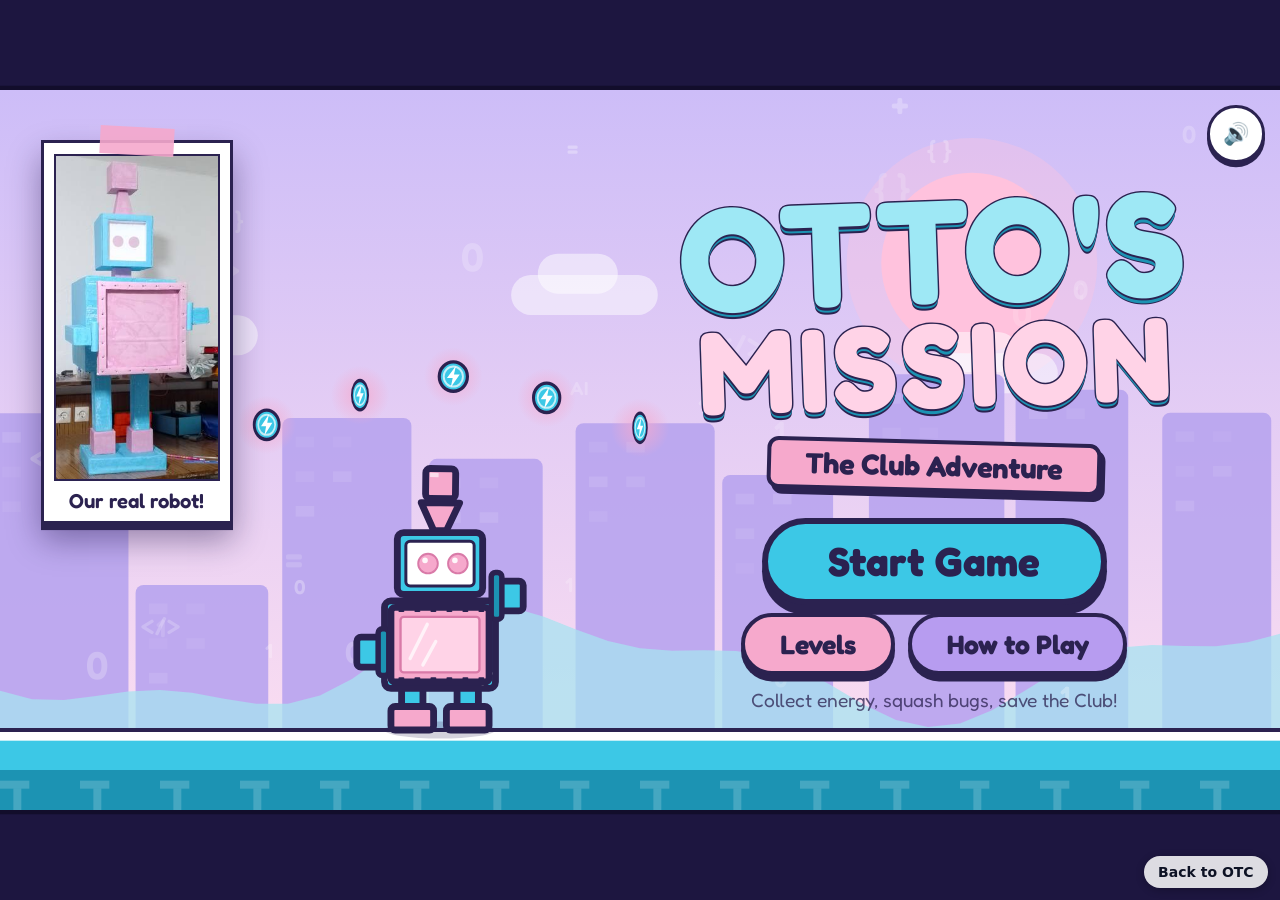
<file: games/robos-mission/index.html>
<!DOCTYPE html>
<html lang="en">
<head>
<meta charset="utf-8">
<meta name="viewport" content="width=device-width,initial-scale=1,maximum-scale=1,user-scalable=no,viewport-fit=cover">
<title>OTTO'S MISSION – The Club Adventure</title>
<link rel="preconnect" href="https://fonts.googleapis.com">
<link href="https://fonts.googleapis.com/css2?family=Fredoka:wght@400;500;600;700&display=swap" rel="stylesheet">
<style>
/* ===================== THEME ===================== */
:root{
  --turq:#3cc8e6; --turq-d:#1c93b3; --turq-l:#9ee8f5;
  --pink:#f6a9cc; --pink-d:#d97aa8; --pink-l:#ffd3e7;
  --purple:#b79cf0; --purple-d:#7d5fc9; --purple-dd:#4b2f9a;
  --ink:#2b2250; --white:#fff;
}
*{box-sizing:border-box;-webkit-tap-highlight-color:transparent;-webkit-user-select:none;user-select:none}
html,body{margin:0;height:100%;background:#1d1640;overflow:hidden;color:var(--ink);
  font-family:'Fredoka','Trebuchet MS','Segoe UI',system-ui,sans-serif;touch-action:manipulation}
#app{position:fixed;inset:0;display:flex;flex-direction:column;align-items:center;justify-content:center}
#stage{position:relative;aspect-ratio:16/9;width:min(100vw,calc(100vh*16/9));width:min(100vw,calc(100dvh*16/9));
  background:#2b2250;overflow:hidden;font-size:16px;box-shadow:0 0 0 .2em #120d2b}
canvas#game{position:absolute;inset:0;width:100%;height:100%;display:block}

/* ===================== SCREENS ===================== */
.screen{position:absolute;inset:0;display:none;flex-direction:column;align-items:center;justify-content:center;z-index:5}
.screen.show{display:flex}
.screen.show .card,.screen.show .menu-right,.screen.show .polaroid{animation:cardIn .5s cubic-bezier(.2,1.4,.4,1) both}
@keyframes cardIn{from{opacity:0;transform:translateY(1.4em) scale(.92) rotate(-1.5deg)}to{opacity:1;transform:none}}
.card{position:relative;background:#fff;border:.2em solid var(--ink);border-radius:1.2em;padding:1.1em 1.7em 1.3em;
  text-align:center;box-shadow:0 .35em 0 var(--ink),0 1em 2em rgba(20,10,60,.4);max-width:88%}
.card::before,.card::after{content:"";position:absolute;top:-.8em;width:4.6em;height:1.5em;background:rgba(246,169,204,.88);
  border:.08em solid rgba(217,122,168,.6)}
.card::before{left:1em;transform:rotate(-8deg)}
.card::after{right:1em;transform:rotate(7deg);background:rgba(158,232,245,.9);border-color:rgba(28,147,179,.5)}
.card.wide{width:78%}
h1,h2,h3,p{margin:0}
h2{font-size:2.1em;font-weight:700;line-height:1.05;margin-bottom:.35em;color:var(--ink)}
h3{font-size:1.25em;margin-bottom:.35em;color:var(--purple-d)}
p{font-size:1.1em;line-height:1.35}
.small{font-size:.9em;opacity:.75}
.tip{margin-top:.6em;background:var(--pink-l);border-radius:.8em;padding:.4em .8em;font-size:1em}
.lvlnum{display:inline-block;background:var(--purple);border:.14em solid var(--ink);border-radius:999px;padding:.1em .9em;font-weight:700;margin-bottom:.4em}

.btn{font:inherit;font-weight:700;font-size:1.25em;color:var(--ink);background:var(--turq);border:.16em solid var(--ink);
  border-radius:999px;padding:.4em 1.3em;cursor:pointer;box-shadow:0 .24em 0 var(--ink);
  transition:transform .08s,box-shadow .08s,background .15s;margin:.3em .25em 0}
.btn:hover{background:#6fdcf2;transform:translateY(-.06em)}
.btn:active{transform:translateY(.2em);box-shadow:0 .04em 0 var(--ink)}
.btn.pink{background:var(--pink)} .btn.pink:hover{background:#ffc3de}
.btn.purple{background:var(--purple)} .btn.purple:hover{background:#cdb9ff}
.btn.ghost{background:#fff} .btn.ghost:hover{background:#f1ecff}
.btn.big{font-size:1.9em;padding:.32em 1.5em}
.btn.sm{font-size:1em;padding:.3em 1em}
.btn:focus-visible,.iconbtn:focus-visible,.lvl:focus-visible,.opt:focus-visible{outline:.2em dashed var(--pink-d);outline-offset:.2em}
.row{display:flex;flex-wrap:wrap;justify-content:center}

/* ---- menu ---- */
#scr-menu{flex-direction:row;justify-content:flex-end}
.menu-right{width:47%;margin-right:3.5%;display:flex;flex-direction:column;align-items:center}
.title{margin:0;display:flex;flex-direction:column;align-items:center;font-weight:700;line-height:.86;color:#fff;
  -webkit-text-stroke:.09em var(--ink);paint-order:stroke fill;transform:rotate(-2deg);
  text-shadow:0 .07em 0 var(--ink),0 .14em 0 var(--turq-d),0 .2em 0 var(--ink)}
.title .t1{font-size:4.6em;letter-spacing:.02em;color:var(--turq-l)}
.title .t2{font-size:3.7em;letter-spacing:.04em;color:var(--pink-l)}
.ribbon{margin:.9em 0 .5em;background:var(--pink);border:.16em solid var(--ink);padding:.15em 1.2em;border-radius:.4em;font-weight:700;
  font-size:1.35em;transform:rotate(1.5deg);box-shadow:.15em .2em 0 var(--ink)}
.polaroid{position:absolute;left:3.2%;top:7%;width:15%;background:#fff;padding:.5em .5em .4em;border:.15em solid var(--ink);
  transform:rotate(-4deg);box-shadow:0 .3em 0 var(--ink),0 .8em 1.5em rgba(20,10,60,.4);text-align:center;font-weight:600;font-size:.95em}
.polaroid img{display:block;width:100%;height:auto;border:.1em solid var(--ink)}
.polaroid span{display:block;padding-top:.35em}
.polaroid::before{content:"";position:absolute;left:30%;top:-.8em;width:40%;height:1.4em;background:rgba(246,169,204,.9);transform:rotate(3deg)}
.polaroid.sm{position:relative;left:auto;top:auto;width:6.5em;margin:0 auto}

/* ---- levels ---- */
.lvlgrid{display:grid;grid-template-columns:repeat(4,1fr);gap:.9em;margin:.4em 0 .6em}
.lvl{font:inherit;color:var(--ink);background:var(--pink-l);border:.16em solid var(--ink);border-radius:1em;padding:.7em .4em .6em;cursor:pointer;
  box-shadow:0 .25em 0 var(--ink);transition:transform .1s;display:flex;flex-direction:column;align-items:center;gap:.2em}
.lvl:nth-child(2){background:#e6dcff}.lvl:nth-child(3){background:#d3f5fb}.lvl:nth-child(4){background:#ffd9e9}
.lvl:hover{transform:translateY(-.2em) rotate(-1deg)}
.lvl:active{transform:translateY(.15em);box-shadow:0 .05em 0 var(--ink)}
.lvl .n{width:2em;height:2em;border-radius:50%;background:var(--turq);border:.14em solid var(--ink);display:grid;place-items:center;font-weight:700;font-size:1.5em}
.lvl .ic{font-size:2em;line-height:1}
.lvl b{font-size:1.05em;line-height:1.1}
.lvl .st{font-size:1.2em;letter-spacing:.1em;color:#e8a21b}
.lvl .st i{font-style:normal;color:#c9bde8}

/* ---- how to ---- */
.how{display:grid;grid-template-columns:1fr 1fr;gap:1.4em;text-align:left;margin-bottom:.4em}
.how ul{margin:0;padding:0;list-style:none;font-size:1.02em;line-height:1.55}
.how li{margin-bottom:.15em}
kbd{display:inline-block;min-width:1.7em;text-align:center;background:#fff;border:.12em solid var(--ink);border-radius:.4em;padding:0 .35em;
  box-shadow:0 .14em 0 var(--ink);font:inherit;font-weight:600;font-size:.92em;margin:0 .1em}

/* ---- clear / win / over ---- */
.stars{font-size:3em;letter-spacing:.08em;line-height:1;color:#ffb62e;text-shadow:0 .05em 0 var(--ink);-webkit-text-stroke:.03em var(--ink)}
.stars i{font-style:normal;color:#d9d0f0}
.stars span{display:inline-block;animation:starPop .6s cubic-bezier(.2,1.8,.4,1) both}
.stars span:nth-child(2){animation-delay:.2s}.stars span:nth-child(3){animation-delay:.4s}
@keyframes starPop{from{transform:scale(0) rotate(-60deg)}to{transform:none}}
.stats{display:grid;grid-template-columns:auto auto;gap:.15em 1.8em;text-align:left;margin:.4em auto .3em;font-size:1.1em;width:max-content}
.stats b{text-align:right}
.bigscore{font-size:2.6em;font-weight:700;color:var(--purple-d);line-height:1.1}
.win-row{display:flex;justify-content:space-between;align-items:center;width:94%}
.win-row .card{width:30%}
#scr-win{justify-content:flex-start;padding-top:1.4em}
.win-title{font-size:3.5em;font-weight:700;line-height:1;text-align:center;color:#fff;-webkit-text-stroke:.08em var(--ink);paint-order:stroke fill;
  text-shadow:0 .07em 0 var(--ink),0 .14em 0 var(--pink-d);animation:pulse 1.2s ease-in-out infinite;margin-bottom:.15em}
@keyframes pulse{50%{transform:scale(1.05) rotate(-1deg)}}
#scr-win .win-row{margin-top:auto;margin-bottom:1em}

/* ---- puzzle ---- */
.puz{width:70%}
.puzhead{display:inline-block;background:var(--turq);border:.14em solid var(--ink);border-radius:999px;padding:.1em .9em;font-weight:700;margin-bottom:.4em}
.puz .q{font-size:1.45em;font-weight:600;margin-bottom:.4em}
.puz pre{margin:.2em auto .5em;width:max-content;max-width:100%;text-align:left;background:#2b2250;color:var(--turq-l);border-radius:.7em;padding:.5em 1em;
  font-family:ui-monospace,Menlo,Consolas,monospace;font-size:1.15em;line-height:1.35;border:.12em solid var(--ink)}
.puz pre:empty{display:none}
.opts{display:grid;grid-template-columns:1fr 1fr;gap:.6em;margin:.4em 0}
.opt{font:inherit;font-weight:600;font-size:1.15em;color:var(--ink);background:#fff;border:.14em solid var(--ink);border-radius:.8em;padding:.45em .6em;cursor:pointer;
  box-shadow:0 .2em 0 var(--ink);text-align:left;transition:transform .08s}
.opt:hover{background:var(--turq-l)}
.opt:active{transform:translateY(.15em);box-shadow:0 .04em 0 var(--ink)}
.opt b{display:inline-block;width:1.5em;height:1.5em;line-height:1.5em;text-align:center;border-radius:50%;background:var(--purple);border:.1em solid var(--ink);margin-right:.5em;font-size:.9em}
.opt.good{background:#8ef0c4;animation:pulse .5s}
.opt.bad{background:var(--pink);opacity:.6;animation:shake .35s;pointer-events:none}
@keyframes shake{25%{transform:translateX(-.3em)}75%{transform:translateX(.3em)}}
.fb{min-height:1.4em;font-weight:600;color:var(--purple-d);margin:.2em 0}

/* ===================== HUD BUTTONS ===================== */
#topbtns{position:absolute;top:.7em;right:.7em;z-index:8;display:flex;gap:.5em}
.iconbtn{width:2.7em;height:2.7em;border-radius:50%;border:.15em solid var(--ink);background:#fff;font-size:1em;cursor:pointer;display:grid;place-items:center;
  box-shadow:0 .2em 0 var(--ink);transition:transform .08s;padding:0;line-height:1;font-family:inherit;color:var(--ink)}
.iconbtn:active{transform:translateY(.15em);box-shadow:0 .04em 0 var(--ink)}
#btnPause{display:none}
body[data-state=play] #btnPause,body[data-state=pause] #btnPause{display:grid}

/* ===================== TOUCH CONTROLS ===================== */
#controls{display:none;justify-content:space-between;align-items:flex-end;width:100%;padding:1.6vh 4vw 2vh;touch-action:none}
body.touch.playing #controls{display:flex}
.cgroup{display:flex;gap:3vw;pointer-events:none}
.cbtn{--cb:min(23vw,104px);width:var(--cb);height:var(--cb);border-radius:50%;border:3px solid var(--ink);background:rgba(255,255,255,.78);color:var(--ink);
  font-size:calc(var(--cb)*.4);font-weight:700;display:grid;place-items:center;pointer-events:auto;touch-action:none;box-shadow:0 5px 0 var(--ink);padding:0;font-family:inherit}
.cbtn.on{background:var(--turq);transform:translateY(4px);box-shadow:0 1px 0 var(--ink)}
.cbtn.jump{background:rgba(246,169,204,.85)} .cbtn.jump.on{background:var(--pink)}
.cbtn.shoot{background:rgba(183,156,240,.85)} .cbtn.shoot.on{background:var(--purple)}
@media (orientation:landscape){
  #controls{position:fixed;left:0;right:0;bottom:0;padding:0 3vw 3vh;pointer-events:none;z-index:20}
  .cbtn{--cb:min(24vh,92px);opacity:.88}
}
@media (prefers-reduced-motion:reduce){ .screen.show .card,.win-title,.stars span{animation:none} }
</style>
</head>
<body data-state="menu">
<div id="app">
  <div id="stage">
    <canvas id="game"></canvas>

    <div id="topbtns">
      <button class="iconbtn" id="btnPause" data-act="pause" aria-label="Pause">⏸</button>
      <button class="iconbtn" id="btnMute" data-act="mute" aria-label="Sound on or off">🔊</button>
    </div>

    <!-- WELCOME -->
    <section class="screen show" id="scr-menu">
      <div class="polaroid"><img alt="Our real handmade robot" src="[data-uri]"><span>Our real robot!</span></div>
      <div class="menu-right">
        <h1 class="title"><span class="t1">OTTO'S</span><span class="t2">MISSION</span></h1>
        <div class="ribbon">The Club Adventure</div>
        <button class="btn big" data-act="start">Start Game</button>
        <div class="row">
          <button class="btn pink" data-act="levels">Levels</button>
          <button class="btn purple" data-act="how">How to Play</button>
        </div>
        <p class="small" id="bestLine" style="margin-top:.7em"></p>
      </div>
    </section>

    <!-- HOW TO PLAY -->
    <section class="screen" id="scr-how">
      <div class="card wide">
        <h2>How to play</h2>
        <div class="how">
          <div>
            <h3>Controls</h3>
            <ul>
              <li><kbd>←</kbd><kbd>→</kbd> or <kbd>A</kbd><kbd>D</kbd> &nbsp;Move</li>
              <li><kbd>Space</kbd> or <kbd>↑</kbd> &nbsp;Jump (press twice for a double jump!)</li>
              <li><kbd>X</kbd> or <kbd>J</kbd> &nbsp;Zap an energy pulse</li>
              <li><kbd>P</kbd> Pause &nbsp; <kbd>M</kbd> Sound</li>
              <li>On a phone, use the round buttons on screen.</li>
            </ul>
          </div>
          <div>
            <h3>Your mission</h3>
            <ul>
              <li>⚡ Collect energy cells to open the exit portal</li>
              <li>🐛 Jump on bugs or zap them</li>
              <li>💗 Hearts heal you</li>
              <li>🖥️ Terminals ask AI and coding questions</li>
              <li>⚠️ Spikes, saws and pits hurt</li>
            </ul>
          </div>
        </div>
        <button class="btn" data-act="menu">Got it!</button>
      </div>
    </section>

    <!-- LEVEL SELECT -->
    <section class="screen" id="scr-levels">
      <div class="card wide">
        <h2>Choose a level</h2>
        <div class="lvlgrid" id="lvlgrid"></div>
        <button class="btn ghost sm" data-act="menu">Back</button>
      </div>
    </section>

    <!-- LEVEL INTRO -->
    <section class="screen" id="scr-intro">
      <div class="card" style="width:62%">
        <div class="lvlnum" id="introNum">Level 1</div>
        <h2 id="introName">The Digital World</h2>
        <p id="introMission"></p>
        <p class="tip" id="introTip"></p>
        <button class="btn big" data-act="go">Let's go!</button>
      </div>
    </section>

    <!-- PAUSE -->
    <section class="screen" id="scr-pause" style="background:rgba(43,34,80,.55)">
      <div class="card">
        <h2>Paused</h2>
        <div style="display:flex;flex-direction:column;align-items:center">
          <button class="btn" data-act="resume">Resume</button>
          <button class="btn pink" data-act="restart">Restart level</button>
          <button class="btn ghost" data-act="menu">Main menu</button>
        </div>
      </div>
    </section>

    <!-- GAME OVER -->
    <section class="screen" id="scr-over" style="background:rgba(43,34,80,.6)">
      <div class="card">
        <h2>Game over</h2>
        <p>Your circuits got tangled in the virus!</p>
        <p style="margin-top:.4em">Score <b id="overScore">0</b></p>
        <div class="row" style="margin-top:.3em">
          <button class="btn" data-act="again">Try again</button>
          <button class="btn ghost" data-act="menu">Main menu</button>
        </div>
      </div>
    </section>

    <!-- LEVEL COMPLETE -->
    <section class="screen" id="scr-clear" style="background:rgba(43,34,80,.35)">
      <div class="card" style="width:46%">
        <h2>Level complete!</h2>
        <div class="stars" id="clearStars"></div>
        <div class="stats" id="clearStats"></div>
        <div class="bigscore" id="clearScore">0</div>
        <div class="row">
          <button class="btn" id="btnNext" data-act="next">Next level</button>
          <button class="btn pink sm" data-act="replay">Replay</button>
          <button class="btn ghost sm" data-act="menu">Menu</button>
        </div>
      </div>
    </section>

    <!-- VICTORY -->
    <section class="screen" id="scr-win">
      <div class="win-title">The Club is saved!</div>
      <div class="win-row">
        <div class="card">
          <h3>Final score</h3>
          <div class="bigscore" id="winScore">0</div>
          <div class="stars" id="winStars" style="font-size:2em"></div>
          <p class="small" id="winBest" style="margin-top:.3em"></p>
        </div>
        <div class="card" style="width:26%">
          <div class="polaroid sm"><img alt="Our real handmade robot" src="[data-uri]"><span>Our real hero!</span></div>
          <div style="display:flex;flex-direction:column;align-items:center;margin-top:.3em">
            <button class="btn sm" data-act="start">Play again</button>
            <button class="btn ghost sm" data-act="menu">Main menu</button>
          </div>
        </div>
      </div>
    </section>

    <!-- PUZZLE TERMINAL -->
    <section class="screen" id="scr-puzzle" style="background:rgba(43,34,80,.55)">
      <div class="card puz">
        <div class="puzhead" id="puzHead">Terminal</div>
        <p class="q" id="puzQ"></p>
        <pre id="puzCode"></pre>
        <div class="opts" id="puzOpts"></div>
        <p class="fb" id="puzFb"></p>
        <button class="btn ghost sm" data-act="puzclose">Later</button>
      </div>
    </section>
  </div>

  <!-- MOBILE CONTROLS -->
  <div id="controls">
    <div class="cgroup">
      <button class="cbtn" data-k="left" aria-label="Move left">◀</button>
      <button class="cbtn" data-k="right" aria-label="Move right">▶</button>
    </div>
    <div class="cgroup">
      <button class="cbtn shoot" data-k="shoot" aria-label="Zap">⚡</button>
      <button class="cbtn jump" data-k="jump" aria-label="Jump">▲</button>
    </div>
  </div>
</div>

<script>
/* =====================================================================
   ROBO'S MISSION – The Club Adventure
   Sections: 1 Config · 2 Utils · 3 Audio · 4 Input · 5 Drawing helpers ·
             6 Robot · 7 Background · 8 Levels · 9 Puzzles · 10 Game logic ·
             11 Rendering · 12 UI · 13 Main loop
   ===================================================================== */
(function(){
'use strict';

/* ---------- 1. CONFIG ---------- */
const W=960, H=540, GY=480, STEP=1/60;
const SPEED=250, ACC=2400, AIRACC=1700, FRIC=2800, GRAV=1750, JUMP=640, MAXFALL=900;
const C={ink:'#2b2250',turq:'#3cc8e6',turqD:'#1c93b3',turqL:'#9ee8f5',pink:'#f6a9cc',pinkD:'#d97aa8',pinkL:'#ffd3e7',
  purple:'#b79cf0',purpleD:'#7d5fc9',purpleDD:'#4b2f9a',white:'#fff',mag:'#e0509a'};
const FONT="'Fredoka','Trebuchet MS','Segoe UI',system-ui,sans-serif";
const THEMES=[
  {sky:['#cdbdf8','#ffe0f0'],far:'#b8a5ef',mid:'#a7e3f1',ground:'#3cc8e6',groundD:'#1c93b3',top:'#ffffff',sun:'#ffc2dd',glyph:'#ffffff',glitch:false},
  {sky:['#6a52c6','#d3a6ee'],far:'#5a43b3',mid:'#7a5fd3',ground:'#37b8d6',groundD:'#1f7f9f',top:'#f6a9cc',sun:'#f6a9cc',glyph:'#f6d8ff',glitch:false},
  {sky:['#36b4d8','#d6f7fb'],far:'#2a97bf',mid:'#63d3ea',ground:'#9b7fe8',groundD:'#6a4cc0',top:'#9ee8f5',sun:'#ffffff',glyph:'#ffffff',glitch:false},
  {sky:['#291a5c','#8a55c2'],far:'#3b2884',mid:'#5a3aa8',ground:'#5b3fa8',groundD:'#3a2478',top:'#f6a9cc',sun:'#e0509a',glyph:'#f6a9cc',glitch:true}
];
const LEVEL_INFO=[
  {name:'The Digital World',icon:'⚡',mission:'Collect energy cells to power up the exit portal.',tip:'Press jump twice in mid-air for a double jump!',time:170},
  {name:'Bug Attack',icon:'🐛',mission:'Computer bugs are everywhere! Defeat enough of them to open the portal.',tip:'Land on a bug\'s head to squash it, or zap it with X.',time:200},
  {name:'The AI Challenge',icon:'🧠',mission:'Hack the 3 terminals by answering AI and coding puzzles. Each one opens a firewall.',tip:'Touch a terminal to start. Wrong answers cost a few points.',time:280},
  {name:'The Final Boss',icon:'👾',mission:'Defeat the Virus King and save the Club!',tip:'Zap him, and stomp him when he crashes down and gets dizzy.',time:220}
];

/* ---------- 2. UTILS ---------- */
const clamp=(v,a,b)=>Math.max(a,Math.min(b,v));
const lerp=(a,b,t)=>a+(b-a)*t;
const rand=(a,b)=>a+Math.random()*(b-a);
const approach=(v,t,d)=>v<t?Math.min(t,v+d):Math.max(t,v-d);
const hit=(a,b)=>a.x<b.x+b.w&&a.x+a.w>b.x&&a.y<b.y+b.h&&a.y+a.h>b.y;
const mod=(v,m)=>((v%m)+m)%m;
const ease=t=>t<.5?2*t*t:1-Math.pow(-2*t+2,2)/2;
const hash=n=>{const s=Math.sin(n*127.1+311.7)*43758.5453;return s-Math.floor(s);};
const $=id=>document.getElementById(id);
const store={
  get(k,d){try{const v=localStorage.getItem(k);return v==null?d:JSON.parse(v);}catch(e){return d;}},
  set(k,v){try{localStorage.setItem(k,JSON.stringify(v));}catch(e){}}
};

/* ---------- 3. AUDIO ---------- */
const Sound={
  ctx:null,on:true,master:null,
  init(){
    if(this.ctx)return;
    try{const AC=window.AudioContext||window.webkitAudioContext;this.ctx=new AC();this.master=this.ctx.createGain();this.master.gain.value=.55;this.master.connect(this.ctx.destination);}catch(e){}
  },
  resume(){this.init();if(this.ctx&&this.ctx.state==='suspended')this.ctx.resume();},
  t(freq,dur,type,vol,slide,when){
    if(!this.on||!this.ctx)return;
    const c=this.ctx,t0=when||c.currentTime;
    const o=c.createOscillator(),g=c.createGain();
    o.type=type||'square';o.frequency.setValueAtTime(freq,t0);
    if(slide)o.frequency.exponentialRampToValueAtTime(Math.max(30,freq+slide),t0+dur);
    g.gain.setValueAtTime(vol||.1,t0);g.gain.exponentialRampToValueAtTime(.0008,t0+dur);
    o.connect(g);g.connect(this.master);o.start(t0);o.stop(t0+dur+.03);
  },
  noise(dur,vol,when){
    if(!this.on||!this.ctx)return;
    const c=this.ctx,t0=when||c.currentTime,n=Math.floor(c.sampleRate*dur);
    const b=c.createBuffer(1,n,c.sampleRate),d=b.getChannelData(0);
    for(let i=0;i<n;i++)d[i]=(Math.random()*2-1)*(1-i/n);
    const s=c.createBufferSource(),g=c.createGain();s.buffer=b;g.gain.value=vol||.15;s.connect(g);g.connect(this.master);s.start(t0);
  },
  play(n,p){
    if(!this.on||!this.ctx)return;
    const now=this.ctx.currentTime;
    switch(n){
      case'jump':this.t(330,.18,'square',.08,420);break;
      case'djump':this.t(520,.16,'triangle',.16,520);break;
      case'land':this.t(150,.07,'sine',.15,-70);break;
      case'coin':{const m=p||1;this.t(988*m,.06,'square',.07);this.t(1319*m,.12,'square',.07,0,now+.06);break;}
      case'heart':[523,659,784,1047].forEach((f,i)=>this.t(f,.14,'triangle',.16,0,now+i*.07));break;
      case'hit':this.t(220,.3,'sawtooth',.14,-150);this.noise(.15,.12);break;
      case'stomp':this.t(260,.12,'square',.14,-120);this.t(420,.1,'square',.1,0,now+.05);break;
      case'pop':this.t(600,.1,'triangle',.14,-300);this.noise(.08,.08);break;
      case'shoot':this.t(900,.1,'sawtooth',.06,-650);break;
      case'bossHit':this.t(120,.18,'sawtooth',.16,-40);this.noise(.1,.1);break;
      case'boom':this.noise(.5,.3);this.t(90,.5,'sawtooth',.2,-50);break;
      case'check':[660,880].forEach((f,i)=>this.t(f,.12,'triangle',.14,0,now+i*.08));break;
      case'ok':[523,659,784,1047,1319].forEach((f,i)=>this.t(f,.14,'square',.08,0,now+i*.07));break;
      case'bad':this.t(200,.25,'sawtooth',.12,-90);break;
      case'gate':this.t(200,.5,'sawtooth',.1,600);this.noise(.3,.08);break;
      case'click':this.t(700,.05,'square',.06);break;
      case'lose':[392,330,262,196].forEach((f,i)=>this.t(f,.22,'triangle',.18,0,now+i*.16));break;
      case'win':[523,659,784,1047,784,1047,1319,1568].forEach((f,i)=>this.t(f,.2,'square',.09,0,now+i*.11));break;
      case'portal':this.t(300,.7,'sine',.2,900);break;
      case'warn':this.t(440,.15,'square',.1);break;
      case'roar':this.t(110,.7,'sawtooth',.18,-40);this.t(160,.7,'square',.06,-60);break;
    }
  }
};
const MUS=[
  {bpm:112,base:261.63,prog:[0,-3,-7,-5],arp:[0,4,7,12,7,4,7,4]},
  {bpm:126,base:233.08,prog:[0,-4,-2,-7],arp:[0,3,7,12,7,3,10,7]},
  {bpm:120,base:293.66,prog:[0,-2,-5,-7],arp:[0,5,7,12,7,5,10,7]},
  {bpm:150,base:196.0,prog:[0,-1,-5,-2],arp:[0,3,6,12,6,3,7,3]}
];
const Music={
  timer:null,next:0,step:0,theme:0,
  start(th){
    this.theme=th;
    if(!Sound.ctx||!Sound.on)return;
    this.stop();this.next=Sound.ctx.currentTime+.05;this.step=0;
    this.timer=setInterval(()=>this.tick(),90);
  },
  stop(){if(this.timer){clearInterval(this.timer);this.timer=null;}},
  tick(){
    const c=Sound.ctx;if(!c||!Sound.on)return;
    const th=MUS[this.theme],sd=60/th.bpm/2;
    while(this.next<c.currentTime+.25){
      const s=this.step,bar=Math.floor(s/16)%th.prog.length;
      const root=th.base*Math.pow(2,th.prog[bar]/12);
      Sound.t(root*Math.pow(2,th.arp[s%th.arp.length]/12),sd*.9,'triangle',.04,0,this.next);
      if(s%4===0)Sound.t(root/2,sd*1.8,'sine',.07,0,this.next);
      this.next+=sd;this.step++;
    }
  }
};

/* ---------- 4. INPUT ---------- */
const keys={},touch={left:false,right:false,jump:false,shoot:false},edge={jump:false};
function readInput(){
  const l=keys.ArrowLeft||keys.KeyA||touch.left,r=keys.ArrowRight||keys.KeyD||touch.right;
  return{dir:(r?1:0)-(l?1:0),
    jumpHeld:!!(keys.Space||keys.ArrowUp||keys.KeyW||touch.jump),
    shoot:!!(keys.KeyX||keys.KeyJ||keys.KeyZ||keys.KeyK||touch.shoot)};
}

/* ---------- 5. DRAWING HELPERS ---------- */
const canvas=$('game'),ctx=canvas.getContext('2d'),stage=$('stage');
function rr(c,x,y,w,h,r){c.beginPath();c.moveTo(x+r,y);c.arcTo(x+w,y,x+w,y+h,r);c.arcTo(x+w,y+h,x,y+h,r);c.arcTo(x,y+h,x,y,r);c.arcTo(x,y,x+w,y,r);c.closePath();}
function box(c,x,y,w,h,r,fill,lw){rr(c,x,y,w,h,r);c.fillStyle=fill;c.fill();c.lineWidth=lw||3;c.strokeStyle=C.ink;c.stroke();}
function circle(c,x,y,r){c.beginPath();c.arc(x,y,r,0,Math.PI*2);}
function heartPath(c,x,y,s){
  c.beginPath();c.moveTo(x,y+s*.3);
  c.bezierCurveTo(x,y,x-s*.5,y,x-s*.5,y+s*.3);
  c.bezierCurveTo(x-s*.5,y+s*.6,x,y+s*.75,x,y+s);
  c.bezierCurveTo(x,y+s*.75,x+s*.5,y+s*.6,x+s*.5,y+s*.3);
  c.bezierCurveTo(x+s*.5,y,x,y,x,y+s*.3);c.closePath();
}
function outlineText(c,txt,x,y,size,fill,stroke,lw,align){
  c.font='700 '+size+'px '+FONT;c.textAlign=align||'center';c.textBaseline='middle';c.lineJoin='round';
  c.lineWidth=lw||size*.18;c.strokeStyle=stroke||C.ink;c.strokeText(txt,x,y);c.fillStyle=fill||'#fff';c.fillText(txt,x,y);
}

/* ---------- 6. THE ROBOT (based on the real handmade robot) ---------- */
/* Design space 80 x 120. Turquoise body+legs, pink square chest panel,
   pink feet, square head with white face + two pink round eyes,
   pink cube antenna on a pink cone, purple neck, block arms (one lower). */
function drawRobot(c,cx,by,s,o){
  o=o||{};
  const t=o.t||0,face=o.facing<0?-1:1;
  const moving=o.ground!==false&&Math.abs(o.vx||0)>25,air=o.ground===false;
  const ph=t*15;
  const bob=moving?Math.abs(Math.sin(ph))*2.2:Math.sin(t*3)*.9;
  const lf=moving?Math.max(0,Math.sin(ph))*5:(air?-3:0);
  const rf=moving?Math.max(0,-Math.sin(ph))*5:(air?-3:0);
  const sx=o.sx||1,sy=o.sy||1;
  c.save();
  c.translate(cx,by);
  if(o.rot){c.translate(0,-60*s*sy);c.rotate(o.rot);c.translate(0,60*s*sy);}
  c.scale(s*sx*face,s*sy);
  c.translate(-40,-120);
  if(o.alpha!==undefined)c.globalAlpha=o.alpha;
  c.lineJoin='round';c.lineCap='round';
  if(!o.noShadow&&o.ground!==false){c.fillStyle='rgba(43,34,80,.2)';c.beginPath();c.ellipse(40,120,26,4,0,0,Math.PI*2);c.fill();}
  const LW=3.2;
  // legs + feet
  box(c,22,97,10,13-lf,1.5,C.turq,LW);
  box(c,48,97,10,13-rf,1.5,C.turq,LW);
  box(c,17,109-lf,20,11,2,C.pink,LW);
  box(c,43,109-rf,20,11,2,C.pink,LW);
  // upper body bobs
  c.translate(0,-bob*.8);
  // arms (left one lower, right one higher – like the real robot)
  const swing=moving?Math.sin(ph)*3:0;
  let aL=76+swing,aR=66-swing;
  if(air){aL-=9;aR-=9;}
  if(o.cheer){aL=58+Math.sin(t*12)*3;aR=50-Math.sin(t*12+1)*3;}
  if(o.wave){aR=48+Math.sin(t*10)*4;}
  box(c,1,aL,13,14,2,C.turq,LW);
  box(c,66,aR,13,14,2,C.turq,LW);
  // neck + body
  box(c,35,54,10,8,1.5,C.purple,LW);
  box(c,14,59,52,41,3,C.turq,LW);
  c.strokeStyle='rgba(255,255,255,.35)';c.lineWidth=1.6;
  c.beginPath();c.moveTo(16,96);c.lineTo(22,90);c.moveTo(60,98);c.lineTo(64,93);c.stroke();
  // arm joints (little cylinders)
  box(c,11,aL-4,5,22,2,C.turqD,LW*.8);
  box(c,64,aR-4,5,22,2,C.turqD,LW*.8);
  // pink chest panel with staples
  box(c,17,62,46,35,2,C.pink,LW);
  rr(c,21.5,66.5,37,26,1.5);c.fillStyle=C.pinkL;c.fill();c.lineWidth=1.1;c.strokeStyle=C.pinkD;c.stroke();
  c.strokeStyle=C.ink;c.lineWidth=1;
  for(let x=21;x<=59;x+=7.5){c.beginPath();c.moveTo(x,63.7);c.lineTo(x+1.8,63.7);c.moveTo(x,95.3);c.lineTo(x+1.8,95.3);c.stroke();}
  c.strokeStyle='rgba(255,255,255,.7)';c.lineWidth=1.6;c.beginPath();c.moveTo(26,86);c.lineTo(34,70);c.moveTo(32,89);c.lineTo(38,78);c.stroke();
  // head
  box(c,20,27,40,29,3,C.turq,LW);
  rr(c,24,31,32,21,2);c.fillStyle='#fff';c.fill();c.lineWidth=1.4;c.strokeStyle=C.ink;c.stroke();
  // eyes
  const lx=(o.look||0)*1.6,ey=41.5,mood=o.mood||'happy';
  if(mood==='dizzy'){
    c.strokeStyle=C.pinkD;c.lineWidth=2;
    [[33,0],[47,0]].forEach(p=>{c.beginPath();c.moveTo(p[0]-3.5+lx,ey-3.5);c.lineTo(p[0]+3.5+lx,ey+3.5);c.moveTo(p[0]+3.5+lx,ey-3.5);c.lineTo(p[0]-3.5+lx,ey+3.5);c.stroke();});
  }else if(mood==='cheer'){
    c.strokeStyle=C.pinkD;c.lineWidth=2.4;
    [33,47].forEach(x=>{c.beginPath();c.arc(x+lx,ey+2,3.8,Math.PI*1.1,Math.PI*1.9);c.stroke();});
  }else if(mood==='hurt'){
    c.strokeStyle=C.pinkD;c.lineWidth=2.2;
    c.beginPath();c.moveTo(29.5,ey-3);c.lineTo(36,ey);c.lineTo(29.5,ey+3);c.moveTo(50.5,ey-3);c.lineTo(44,ey);c.lineTo(50.5,ey+3);c.stroke();
  }else{
    const bl=o.blink?.15:1;
    [33,47].forEach(x=>{
      c.save();c.translate(x+lx,ey);c.scale(1,bl);
      circle(c,0,0,4.6);c.fillStyle=C.pink;c.fill();c.lineWidth=.9;c.strokeStyle=C.pinkD;c.stroke();
      circle(c,-1.4,-1.5,1.3);c.fillStyle='rgba(255,255,255,.9)';c.fill();c.restore();
    });
  }
  // antenna (cube on a cone) wobbles
  c.save();c.translate(40,27);c.rotate(Math.sin(t*5)*.06-(o.vx||0)/900);c.translate(-40,-27);
  c.beginPath();c.moveTo(37,26);c.lineTo(43,26);c.lineTo(49,13);c.lineTo(31,13);c.closePath();
  c.fillStyle=C.pink;c.fill();c.lineWidth=LW;c.strokeStyle=C.ink;c.stroke();
  box(c,33,-3,14,14,2,C.pink,LW);
  c.fillStyle='rgba(255,255,255,.6)';c.fillRect(35,-1,4,2);
  c.restore();
  c.restore();
}
function miniHead(c,x,y,s){
  c.save();c.translate(x,y);c.scale(s,s);
  box(c,-3,-17,6,6,1,C.pink,2);box(c,-11,-10,22,19,4,C.turq,2.4);
  rr(c,-8,-7,16,13,2);c.fillStyle='#fff';c.fill();c.lineWidth=1.2;c.strokeStyle=C.ink;c.stroke();
  circle(c,-4,-0.5,2.6);c.fillStyle=C.pink;c.fill();circle(c,4,-0.5,2.6);c.fill();
  c.restore();
}

/* ---------- 7. BACKGROUND ---------- */
const GLYPHS=['0','1','{ }','</>','01','1','0','+','AI','='];
const bgGlyphs=[];for(let i=0;i<34;i++)bgGlyphs.push({x:Math.random()*W,y:Math.random()*H,sp:rand(8,26),ch:GLYPHS[i%GLYPHS.length],size:rand(14,30),par:rand(.25,.7),a:rand(.12,.32)});
function drawBG(th,camX,t){
  const c=ctx;
  const g=c.createLinearGradient(0,0,0,H);g.addColorStop(0,th.sky[0]);g.addColorStop(1,th.sky[1]);c.fillStyle=g;c.fillRect(0,0,W,H);
  // sun / moon
  const sx=730-camX*.02,sy=130,r=68;
  c.fillStyle=th.sun;c.globalAlpha=.35;circle(c,sx,sy,r+26);c.fill();c.globalAlpha=1;
  if(th.glitch){
    for(let k=0;k<9;k++){const dy=-r+k*(2*r/9)+8,ch=Math.sqrt(Math.max(0,r*r-dy*dy)),off=Math.sin(t*3+k*1.7)*7;c.fillRect(sx-ch+off,sy+dy-7,ch*2,12);}
  }else{circle(c,sx,sy,r);c.fillStyle=th.sun;c.fill();}
  // clouds
  c.fillStyle='rgba(255,255,255,.5)';
  for(let i=0;i<5;i++){
    const x=mod(i*300-camX*.12-t*8,W+400)-200,y=60+hash(i+3)*140;
    rr(c,x,y,110,30,15);c.fill();rr(c,x+20,y-16,60,30,15);c.fill();
  }
  // far skyline
  c.fillStyle=th.far;
  const p1=.16,i0=Math.floor(camX*p1/110)-1;
  for(let i=0;i<11;i++){
    const idx=i0+i,bh=90+hash(idx)*180,bw=80+hash(idx+9)*26,bx=idx*110-camX*p1;
    c.globalAlpha=.9;rr(c,bx,H-60-bh,bw,bh+20,6);c.fill();
    c.fillStyle='rgba(255,255,255,.25)';
    for(let k=0;k<5;k++){const tw=.5+.5*Math.sin(t*1.5+idx+k);c.globalAlpha=.15+.25*tw;c.fillRect(bx+10+(k%2)*28,H-60-bh+14+Math.floor(k/2)*26,14,8);}
    c.fillStyle=th.far;c.globalAlpha=1;
  }
  // mid hills
  c.fillStyle=th.mid;c.globalAlpha=.75;c.beginPath();c.moveTo(0,H);
  for(let x=0;x<=W;x+=24){const wx=x+camX*.34;c.lineTo(x,H-110+Math.sin(wx*.011)*34+Math.sin(wx*.027+1)*14);}
  c.lineTo(W,H);c.closePath();c.fill();c.globalAlpha=1;
  // floating code glyphs
  c.fillStyle=th.glyph;c.textAlign='center';c.textBaseline='middle';
  for(const gl of bgGlyphs){
    const x=mod(gl.x-camX*gl.par,W+80)-40,y=mod(gl.y-t*gl.sp,H+60)-30;
    c.globalAlpha=gl.a;c.font='600 '+gl.size+'px '+FONT;c.fillText(gl.ch,x,y);
  }
  c.globalAlpha=1;
}

/* ---------- 8. LEVELS ---------- */
const mkWalker=(x,by,min,max,sp,minion)=>({type:'walker',x,y:by-30,w:34,h:30,vx:sp||50,min,max,hp:1,ph:Math.random()*6,minion:!!minion,score:minion?20:50});
const mkFlyer=(cx,cy,range,sp)=>({type:'flyer',cx,cy,x:cx,y:cy,w:38,h:28,range,sp:sp||1.3,ph:Math.random()*6,hp:1,score:70,face:1});
const mkHopper=(x,by)=>({type:'hopper',x,y:by-30,w:34,h:30,base:by-30,vy:0,vx:0,timer:1+Math.random(),hp:1,min:x-170,max:x+170,score:60,face:1});
const mkSaw=(min,max,by,sp)=>({type:'saw',x:min,y:by-44,w:44,h:44,min,max,vx:sp||110,rot:0});
const mkSpitter=(x,by)=>({type:'spitter',x,y:by-38,w:40,h:38,cd:1.5,hp:1,face:-1,score:80,charge:0});
function newLevel(w){
  const b={w,plats:[],coins:[],hearts:[],enemies:[],spikes:[],cps:[],terms:[],signs:[],portal:null};
  b.ground=(x1,x2)=>b.plats.push({x:x1,y:GY,w:x2-x1,h:H-GY+60,solid:true,dx:0,dy:0});
  b.float=(x,y,w)=>b.plats.push({x,y,w,h:16,dx:0,dy:0});
  b.mover=(x,y,w,rx,ry,sp)=>b.plats.push({x,y,w,h:16,mv:{x0:x,y0:y,rx,ry,sp,ph:0},dx:0,dy:0});
  b.gate=x=>{const g={x,y:40,w:26,h:GY-40,solid:true,gate:true,open:false,anim:0,dx:0,dy:0};b.plats.push(g);return g;};
  b.coinRow=(x,y,n,g)=>{g=g||38;for(let i=0;i<n;i++)b.coins.push({x:x+i*g,y,ph:Math.random()*6});};
  b.coinArc=(x,y,n,g,h)=>{g=g||38;h=h||60;for(let i=0;i<n;i++){const t=n>1?i/(n-1):0;b.coins.push({x:x+i*g,y:y-Math.sin(t*Math.PI)*h,ph:Math.random()*6});}};
  b.heart=(x,y)=>b.hearts.push({x,y});
  b.spike=(x,by,w)=>b.spikes.push({x,y:by-20,w,h:20});
  b.cp=x=>b.cps.push({x,on:false});
  b.sign=(x,text)=>b.signs.push({x,text});
  b.term=(x,tier,gate)=>b.terms.push({x,y:GY-60,w:52,h:60,solved:false,tier,gate,cd:0});
  return b;
}
function buildLevel(i){
  let b;
  if(i===0){
    b=newLevel(4400);
    [[0,1000],[1150,1900],[2050,2450],[2800,3500],[3650,4400]].forEach(a=>b.ground(a[0],a[1]));
    [[400,380,130],[700,330,110],[1250,390,110],[1420,330,110],[1590,270,130],[2130,380,120],[3000,370,130],[3200,310,120],[3780,380,110],[3930,320,110]].forEach(a=>b.float(a[0],a[1],a[2]));
    b.mover(2480,400,100,190,0,1.2);
    b.coinRow(230,440,5,40);b.coinRow(415,340,3,38);b.coinRow(715,290,3,38);b.coinArc(1030,410,4,34,50);
    b.coinRow(1265,350,2,40);b.coinRow(1435,290,2,40);b.coinRow(1610,230,3,38);b.coinRow(2145,340,3,36);
    b.coinArc(2480,360,6,44,40);b.coinRow(3015,330,3,38);b.coinRow(3215,270,3,38);b.coinArc(3520,410,4,34,50);
    b.coinRow(3795,340,3,36);b.coinRow(3945,280,3,36);b.coinRow(2300,440,3,40);
    b.heart(1665,225);b.heart(3260,265);
    b.enemies.push(mkWalker(600,GY,500,840,45),mkWalker(1400,GY,1200,1690,50),mkWalker(2200,GY,2100,2430,45),mkWalker(3100,GY,2850,3330,55),mkWalker(3900,GY,3700,4130,55));
    [[860,60],[1700,60],[3350,60],[4150,60]].forEach(a=>b.spike(a[0],GY,a[1]));
    b.cp(1200);b.cp(2900);
    b.sign(130,'Move: ← → or A D');b.sign(340,'SPACE = jump\nPress twice for a double jump!');b.sign(760,'X = zap!\nOr jump on bugs.');
    b.portal={x:4240,y:GY-112,w:84,h:112};
    b.obj={type:'coins',need:Math.ceil(b.coins.length*.6)};
  }else if(i===1){
    b=newLevel(4800);
    [[0,800],[950,1700],[1850,2500],[2800,3300],[3450,4200],[4350,4800]].forEach(a=>b.ground(a[0],a[1]));
    [[300,380,120],[520,320,110],[1050,380,120],[1300,330,120],[1960,380,110],[2200,320,120],[2850,370,120],[3560,370,110],[3760,310,120],[3980,380,100]].forEach(a=>b.float(a[0],a[1],a[2]));
    b.mover(2510,400,100,190,0,1.3);
    b.coinRow(180,440,4,40);b.coinRow(310,340,3,36);b.coinRow(530,280,3,36);b.coinArc(815,400,4,34,50);b.coinRow(1060,340,3,36);
    b.coinRow(1310,290,3,36);b.coinArc(1710,400,4,36,50);b.coinRow(1970,340,3,34);b.coinRow(2210,280,3,36);b.coinArc(2510,380,7,43,40);
    b.coinRow(2860,330,3,36);b.coinRow(3570,330,3,34);b.coinRow(3770,270,3,36);b.coinRow(3990,340,3,32);b.coinRow(4380,440,4,40);
    b.heart(1340,285);b.heart(3800,265);
    b.enemies.push(mkWalker(450,GY,300,690,50),mkWalker(1100,GY,970,1450,55),mkWalker(2000,GY,1870,2200,55),mkWalker(2900,GY,2820,3000,60),mkWalker(3600,GY,3470,3820,60),mkWalker(4450,GY,4370,4590,60));
    b.enemies.push(mkFlyer(700,300,150),mkFlyer(1500,280,200),mkFlyer(2300,250,200),mkFlyer(3150,300,120),mkFlyer(3900,260,200));
    b.enemies.push(mkHopper(1250,GY),mkHopper(3050,GY),mkHopper(4050,GY));
    b.enemies.push(mkSpitter(1650,GY),mkSpitter(4150,GY));
    b.enemies.push(mkSaw(2230,2420,GY,100),mkSaw(3100,3280,GY,110));
    [700,1550,2430,3830,4600].forEach(x=>b.spike(x,GY,60));
    b.cp(1000);b.cp(2830);b.cp(4380);
    b.sign(130,'Bug alert!\nStomp them or zap with X');
    b.portal={x:4660,y:GY-112,w:84,h:112};
    b.obj={type:'bugs',need:12};
  }else if(i===2){
    b=newLevel(4400);
    [[0,1100],[1250,2200],[2350,3300],[3450,4400]].forEach(a=>b.ground(a[0],a[1]));
    [[300,380,120],[520,320,120],[1300,380,110],[1500,320,120],[1700,260,120],[1900,330,110],[2400,380,110],[2600,320,110],[2800,260,120],[3000,330,110],[3500,380,110],[3700,320,120],[3900,380,110]].forEach(a=>b.float(a[0],a[1],a[2]));
    const g1=b.gate(1040),g2=b.gate(2140),g3=b.gate(3240);
    b.term(860,0,g1);b.term(1950,1,g2);b.term(3050,2,g3);
    b.coinRow(180,440,4,40);b.coinRow(310,340,3,36);b.coinRow(530,280,3,36);b.coinRow(1310,340,3,34);b.coinRow(1510,280,3,36);b.coinRow(1710,220,3,36);
    b.coinRow(1910,290,3,34);b.coinArc(2210,420,3,48,40);b.coinRow(2410,340,3,34);b.coinRow(2610,280,3,34);b.coinRow(2810,220,3,36);b.coinRow(3010,290,3,34);
    b.coinArc(3310,420,3,48,40);b.coinRow(3510,340,3,34);b.coinRow(3710,280,3,36);b.coinRow(3910,340,3,34);
    b.heart(1800,215);b.heart(3730,265);
    b.enemies.push(mkWalker(500,GY,300,640,50),mkWalker(1400,GY,1270,1590,55),mkWalker(2500,GY,2370,2890,55),mkWalker(3600,GY,3470,3990,60));
    b.enemies.push(mkFlyer(700,300,150),mkFlyer(1750,210,200),mkFlyer(2700,260,200),mkFlyer(3800,250,200));
    b.enemies.push(mkSpitter(4100,GY));
    [650,1600,2900,4000].forEach(x=>b.spike(x,GY,60));
    b.cp(1280);b.cp(2400);b.cp(3500);
    b.sign(130,'Touch each terminal\nand solve its puzzle!');
    b.portal={x:4270,y:GY-112,w:84,h:112};
    b.obj={type:'puzzles',need:3};
  }else{
    b=newLevel(2000);
    b.ground(0,2000);
    [[280,380,130],[500,320,130],[740,380,120],[1120,370,130],[1330,290,150],[1560,370,130],[1780,300,130]].forEach(a=>b.float(a[0],a[1],a[2]));
    b.coinRow(200,440,5,40);b.coinRow(290,340,3,36);b.coinRow(510,280,3,36);b.coinRow(750,340,3,32);b.coinRow(1130,330,3,36);b.coinRow(1350,250,3,40);b.coinRow(1570,330,3,36);b.coinRow(1790,260,3,36);
    b.heart(600,280);b.heart(1395,235);
    b.enemies.push(mkWalker(400,GY,300,850,50),mkWalker(700,GY,550,850,55));
    b.spike(860,GY,60);
    b.cp(950);
    b.sign(130,'The Virus King waits\nahead. Be brave!');
    b.obj={type:'boss',need:1};
  }
  b.theme=THEMES[i];b.timeLimit=LEVEL_INFO[i].time;b.index=i;
  return b;
}

/* ---------- 9. PUZZLES (programming + AI) ---------- */
const PUZ=[
 [
  {q:'The robot must repeat "step forward" 4 times. Which code is the smartest?',opts:['Type step forward 4 times','REPEAT 4: step forward','IF 4: step forward','STOP step forward'],ans:1,hint:'A loop repeats things for you!'},
  {q:'Pattern time!  🟦 🟪 🟦 🟪 🟦 ❓  What comes next?',opts:['🟦','🟪','🟩','🟧'],ans:1,hint:'Blue, purple, blue, purple…'},
  {q:'Which one is an INPUT device that sends information INTO a computer?',opts:['Keyboard','Speaker','Monitor','Printer'],ans:0,hint:'You type on it.'},
  {q:'AI models like chatbots learn by studying lots of…',opts:['Data and examples','Paint colors','Sandwiches','Batteries'],ans:0,hint:'Think: information.'}
 ],
 [
  {q:'What does this code print?',code:'score = 5\nscore = score + 3\nprint(score)',opts:['5','3','8','53'],ans:2,hint:'5 + 3'},
  {q:'Rule: IF battery < 20 THEN go charge. The battery is 15. What does the robot do?',opts:['Keeps dancing','Goes to charge','Turns pink','Jumps twice'],ans:1,hint:'Is 15 less than 20?'},
  {q:'Computers speak binary. What is binary 101 in normal numbers?',opts:['3','4','5','6'],ans:2,hint:'4 + 0 + 1'},
  {q:'Sequence: 2, 4, 8, 16, … What comes next?',opts:['18','24','32','20'],ans:2,hint:'Each number doubles.'}
 ],
 [
  {q:'What does this code print?',code:'x = 10\nif x > 5:\n  print("big")\nelse:\n  print("small")',opts:['small','big','10','nothing'],ans:1,hint:'Is 10 greater than 5?'},
  {q:'What is the final value of total?',code:'total = 0\nfor i in 1..3:\n  total = total + i',opts:['3','5','6','9'],ans:2,hint:'1 + 2 + 3'},
  {q:'Step-by-step instructions that solve a problem are called an…',opts:['Algorithm','Antenna','Avatar','Adapter'],ans:0,hint:'A recipe is one!'},
  {q:'An AI says something very confidently that is totally made up. This is called a…',opts:['Hibernation','Hallucination','Compilation','Celebration'],ans:1,hint:'Seeing things that are not there.'},
  {q:'Neural networks in AI are loosely inspired by the…',opts:['Human brain','Washing machine','Moon','Pencil'],ans:0,hint:'Neurons!'}
 ]
];
const usedPuz=new Set();

/* ---------- 10. GAME STATE & LOGIC ---------- */
let state='menu',game={score:0,lives:3,level:0};
let L=null,P=null,boss=null,lv=null,tr=null,bannerObj=null;
let bullets=[],ebullets=[],parts=[],popups=[];
const cam={x:0};
let shake=0,T=0,flash=0,exitT=0,comboT=0,comboN=0,arenaLocked=false,respawnPt={x:60,y:GY-58},levelStart={score:0,lives:3},activeTerm=null;
let hintCd=0;

function setState(s){state=s;document.body.dataset.state=s;document.body.classList.toggle('playing',s==='play');}
function show(id){document.querySelectorAll('.screen').forEach(s=>s.classList.remove('show'));if(id)$(id).classList.add('show');}

function newPlayer(x,y){
  return{x,y,w:32,h:58,vx:0,vy:0,face:1,ground:false,jumps:0,coyote:0,jbuf:0,inv:0,hp:3,shootCd:0,stand:null,sx:1,sy:1,dead:false,deadT:0,t:0,blinkT:2,blink:false,exit:0};
}

/* --- particles --- */
function burst(x,y,colors,n,sp,grav,life,size){
  colors=Array.isArray(colors)?colors:[colors];
  for(let i=0;i<n;i++){const a=rand(0,Math.PI*2),s=rand(sp*.3,sp);
    parts.push({x,y,vx:Math.cos(a)*s,vy:Math.sin(a)*s,g:grav,life:life,max:life,size:rand(size*.6,size*1.4),color:colors[i%colors.length],shape:'c',rot:0,vr:0});}
}
function confetti(x,y,n,spread){
  const cols=[C.pink,C.turq,C.purple,'#fff',C.turqL,C.pinkL];
  for(let i=0;i<n;i++)parts.push({x:x+rand(-spread,spread),y,vx:rand(-200,200),vy:rand(-520,-120),g:420,life:rand(2,3.4),max:3.4,size:rand(5,9),color:cols[i%cols.length],shape:'r',rot:rand(0,6),vr:rand(-8,8)});
}
function ring(x,y,color){parts.push({x,y,vx:0,vy:0,g:0,life:.35,max:.35,size:6,color,shape:'ring',rot:0,vr:0});}
function dust(x,y,n){for(let i=0;i<n;i++)parts.push({x:x+rand(-8,8),y,vx:rand(-70,70),vy:rand(-60,-10),g:100,life:.4,max:.4,size:rand(2.5,5),color:'rgba(255,255,255,.85)',shape:'c',rot:0,vr:0});}
function popup(x,y,text,color){popups.push({x,y,text,color:color||'#fff',t:0});}
function banner(text,sub,col){bannerObj={text,sub:sub||'',t:0,col:col||C.turqL};}

/* --- player actions --- */
function respawn(){
  P.x=respawnPt.x;P.y=respawnPt.y;P.vx=P.vy=0;P.dead=false;P.deadT=0;P.inv=2.2;P.stand=null;P.ground=false;
  P.hp=Math.max(P.hp,1);cam.x=clamp(P.x-W*.45,0,L.w-W);
  burst(P.x+P.w/2,P.y+P.h/2,[C.turqL,C.pink],16,220,0,.6,5);ring(P.x+P.w/2,P.y+P.h/2,C.turq);
  if(lv.timeBoost){lv.time=Math.max(lv.time,30);lv.timeBoost=false;}
  if(boss&&boss.state!=='dying'){
    arenaLocked=false;boss.state='sleep';boss.x=1500;boss.y=boss.baseY;boss.t=0;
    ebullets.length=0;L.enemies.forEach(e=>{if(e.minion)e.dead=true;});
  }
}
function loseLife(){
  if(P.dead)return;
  game.lives--;P.dead=true;P.deadT=0;P.vy=-520;P.vx=0;P.stand=null;
  Sound.play('lose');shake=10;
  burst(P.x+P.w/2,P.y+P.h/2,[C.pink,C.turq,'#fff'],22,300,300,.8,5);
}
function afterDeath(){
  if(game.lives<=0){gameOver();return;}
  P.hp=3;respawn();
}
function hurtPlayer(src){
  if(P.inv>0||P.dead||state!=='play')return;
  P.hp--;lv.hits++;P.inv=1.7;shake=9;
  Sound.play('hit');
  burst(P.x+P.w/2,P.y+P.h/2,[C.pink,'#fff'],12,240,200,.5,4);
  if(P.hp<=0){loseLife();return;}
  const sc=src?src.x+(src.w||0)/2:P.x+P.w/2-1;
  const dir=P.x+P.w/2<sc?-1:1;
  P.vx=dir*300;P.vy=-340;P.stand=null;P.ground=false;
}
function fallDeath(){
  if(P.dead)return;
  P.hp--;lv.hits++;Sound.play('hit');shake=10;
  if(P.hp<=0){game.lives--;P.dead=true;P.deadT=2;Sound.play('lose');afterDeath();return;}
  respawn();
}
function timeUp(){
  banner("Time's up!",'Here are 30 more seconds','#ffb3d6');
  lv.timeBoost=true;lv.time=1;
  P.hp=0;loseLife();
}
function killEnemy(e,stomp){
  e.dead=true;
  Sound.play(stomp?'stomp':'pop');
  const cx=e.x+e.w/2,cy=e.y+e.h/2;
  burst(cx,cy,[C.pink,C.purple,'#fff'],14,250,300,.6,5);
  game.score+=e.score||0;
  if(!e.minion)lv.kills++;
  popup(cx,e.y,'+'+(e.score||0),C.pinkL);
  if(Math.random()<.35)L.coins.push({x:cx,y:cy-10,ph:0,drop:true});
}

function updatePlayer(dt){
  const inp=readInput();
  if(P.dead){
    P.deadT+=dt;P.vy=Math.min(MAXFALL,P.vy+GRAV*dt);P.y+=P.vy*dt;
    if(P.deadT>1.2)afterDeath();
    return;
  }
  P.t+=dt;P.inv=Math.max(0,P.inv-dt);P.shootCd-=dt;
  P.blinkT-=dt;if(P.blinkT<=0){P.blink=!P.blink;P.blinkT=P.blink?.12:rand(1.5,4);}
  // horizontal
  const target=inp.dir*SPEED;
  const a=inp.dir?(P.ground?ACC:AIRACC):(P.ground?FRIC:AIRACC*.4);
  P.vx=approach(P.vx,target,a*dt);
  if(inp.dir)P.face=inp.dir;
  // jump
  if(edge.jump){P.jbuf=.12;edge.jump=false;}
  P.jbuf-=dt;
  if(P.ground){P.coyote=.1;P.jumps=0;}else P.coyote-=dt;
  if(P.jbuf>0){
    if(P.coyote>0){
      P.vy=-JUMP;P.jumps=1;Sound.play('jump');dust(P.x+P.w/2,P.y+P.h,5);
      P.coyote=0;P.jbuf=0;P.ground=false;P.stand=null;P.sy=1.28;P.sx=.8;
    }else if(P.jumps<2){
      P.vy=-JUMP*.92;P.jumps=Math.max(P.jumps,1)+1;Sound.play('djump');
      ring(P.x+P.w/2,P.y+P.h,C.turqL);burst(P.x+P.w/2,P.y+P.h,[C.pink,C.turqL],8,150,100,.4,3);
      P.jbuf=0;P.sy=1.2;P.sx=.85;
    }
  }
  let g=GRAV;if(P.vy<0&&!inp.jumpHeld)g*=2.2;
  P.vy=Math.min(MAXFALL,P.vy+g*dt);
  // carried by moving platform
  if(P.stand&&P.stand.mv){P.x+=P.stand.dx;P.y+=P.stand.dy;}
  // X move + collide
  P.x+=P.vx*dt;
  for(const p of L.plats){
    if(!p.solid||p.open)continue;
    if(P.x<p.x+p.w&&P.x+P.w>p.x&&P.y<p.y+p.h&&P.y+P.h>p.y+.5){
      if(P.vx>0)P.x=p.x-P.w;else if(P.vx<0)P.x=p.x+p.w;else P.x=P.x+P.w/2<p.x+p.w/2?p.x-P.w:p.x+p.w;
      P.vx=0;
    }
  }
  const minX=arenaLocked?L.w-W:0;
  if(P.x<minX){P.x=minX;P.vx=0;}
  if(P.x+P.w>L.w){P.x=L.w-P.w;P.vx=0;}
  // Y move + collide
  const wasGround=P.ground,impact=P.vy;
  const prevBottom=P.y+P.h,prevTop=P.y;
  P.y+=P.vy*dt;P.ground=false;P.stand=null;
  for(const p of L.plats){
    if(p.open)continue;
    if(P.x+P.w<=p.x||P.x>=p.x+p.w)continue;
    const ppy=p.y-(p.dy||0);
    if(P.vy>=0&&prevBottom<=ppy+4&&P.y+P.h>=p.y){P.y=p.y-P.h;P.vy=0;P.ground=true;P.stand=p;}
    else if(p.solid&&P.vy<0&&prevTop>=p.y+p.h-4&&P.y<p.y+p.h){P.y=p.y+p.h;P.vy=0;}
  }
  if(P.ground&&!wasGround&&impact>320){P.sx=1.25;P.sy=.75;dust(P.x+P.w/2,P.y+P.h,6);Sound.play('land');}
  P.sx+=(1-P.sx)*Math.min(1,dt*12);P.sy+=(1-P.sy)*Math.min(1,dt*12);
  // running dust
  if(P.ground&&Math.abs(P.vx)>200&&Math.random()<.25)dust(P.x+P.w/2-P.face*8,P.y+P.h,1);
  // shoot
  if(inp.shoot&&P.shootCd<=0&&bullets.length<3){
    P.shootCd=.3;Sound.play('shoot');
    bullets.push({x:P.x+P.w/2+P.face*20,y:P.y+30,vx:P.face*560,r:7,life:.9});
    burst(P.x+P.w/2+P.face*22,P.y+30,[C.turqL,'#fff'],5,120,0,.25,3);
    P.vx-=P.face*30;
  }
  // fall
  if(P.y>H+100)fallDeath();
}

function updateEnemies(dt){
  const pc={x:P.x+P.w/2,y:P.y+P.h/2};
  for(const e of L.enemies){
    if(e.dead)continue;
    if(e.type==='walker'){
      e.x+=e.vx*dt;
      if(e.x<e.min){e.x=e.min;e.vx=Math.abs(e.vx);}
      if(e.x+e.w>e.max){e.x=e.max-e.w;e.vx=-Math.abs(e.vx);}
    }else if(e.type==='flyer'){
      const t=T*e.sp+e.ph;e.x=e.cx+Math.sin(t)*e.range;e.y=e.cy+Math.sin(t*2)*18;e.face=Math.cos(t)>=0?1:-1;
    }else if(e.type==='hopper'){
      e.timer-=dt;
      if(e.y>=e.base&&e.timer<=0){
        e.vy=-560;e.timer=1.3+Math.random()*.8;
        e.face=pc.x>e.x+e.w/2?1:-1;e.vx=Math.abs(pc.x-e.x)<520?e.face*120:e.face*50;
      }
      e.y+=e.vy*dt;e.vy+=1600*dt;
      if(e.y>=e.base){e.y=e.base;e.vy=0;e.vx=0;}
      e.x=clamp(e.x+e.vx*dt,e.min,e.max-e.w);
    }else if(e.type==='spitter'){
      e.face=pc.x>e.x+e.w/2?1:-1;
      const dx=Math.abs(pc.x-(e.x+e.w/2)),dy=Math.abs(pc.y-(e.y+e.h/2));
      e.cd-=dt;e.charge=e.cd<.45&&dx<560?1:0;
      if(e.cd<=0){
        if(dx<560&&dy<260){ebullets.push({x:e.x+e.w/2+e.face*22,y:e.y+e.h*.45,vx:e.face*210,vy:0,r:9,life:4});Sound.play('shoot');}
        e.cd=2.4;
      }
    }else if(e.type==='saw'){
      e.x+=e.vx*dt;e.rot+=dt*9*Math.sign(e.vx);
      if(e.x<e.min){e.x=e.min;e.vx=Math.abs(e.vx);}
      if(e.x+e.w>e.max){e.x=e.max-e.w;e.vx=-Math.abs(e.vx);}
    }
    if(!P.dead&&hit(P,{x:e.x+3,y:e.y+3,w:e.w-6,h:e.h-4})){
      if(e.type==='saw'){hurtPlayer(e);continue;}
      const stomp=P.vy>60&&(P.y+P.h-e.y)<26;
      if(stomp){
        killEnemy(e,true);
        P.vy=readInput().jumpHeld?-620:-480;P.jumps=1;P.sy=.8;P.sx=1.2;shake=3;
      }else hurtPlayer(e);
    }
  }
}

/* --- boss --- */
function mkBoss(){return{x:1500,y:210,w:140,h:130,hp:24,maxHp:24,state:'sleep',t:0,cd:1.4,seq:0,flash:0,phase:1,baseY:210,inv:0,did:false,eyeX:0,eyeY:0,spin:0,sx:0};}
const BOSS_BOX=b=>({x:b.x+16,y:b.y+12,w:b.w-32,h:b.h-22});
function damageBoss(n){
  if(!boss||['dying','sleep','wake'].includes(boss.state))return;
  boss.hp-=n;boss.flash=.18;Sound.play('bossHit');shake=Math.max(shake,5);
  burst(boss.x+boss.w/2,boss.y+boss.h/2,[C.pink,C.purple,'#fff'],12,260,200,.5,5);
  game.score+=n*15;
  if(boss.phase===1&&boss.hp<=boss.maxHp/2){boss.phase=2;banner('He is angry!','Watch out for faster attacks','#ffb3d6');Sound.play('roar');}
  if(boss.hp<=0){
    boss.hp=0;boss.state='dying';boss.t=0;ebullets.length=0;
    L.enemies.forEach(e=>{if(e.minion&&!e.dead){e.dead=true;burst(e.x+e.w/2,e.y,[C.pink],8,200,200,.5,4);}});
  }
}
function spawnMinion(x){
  const lo=L.w-W+20,hi=L.w-60;
  const xx=clamp(x,lo,hi-34);
  L.enemies.push(mkWalker(xx,GY,lo,hi,rand(50,75),true));
  burst(xx+17,GY-15,[C.pink,C.purple],10,160,100,.4,4);
}
function updateBoss(dt){
  const b=boss;if(!b)return;
  b.t+=dt;b.flash=Math.max(0,b.flash-dt);b.inv=Math.max(0,b.inv-dt);b.spin+=dt;
  const pcx=P.x+P.w/2,bcx=b.x+b.w/2,lo=L.w-W+30,hi=L.w-b.w-20;
  b.eyeX=clamp((pcx-bcx)/50,-1,1);b.eyeY=clamp((P.y-b.y)/90,-1,1);
  const cdv=b.phase===2?1.0:1.6;
  switch(b.state){
    case'sleep':
      b.y=b.baseY+Math.sin(T*1.5)*6;
      if(!P.dead&&pcx>L.w-W+90){b.state='wake';b.t=0;arenaLocked=true;banner('BOSS FIGHT!','The Virus King wakes up','#ffb3d6');Sound.play('roar');shake=10;}
      break;
    case'wake':
      b.y=b.baseY+Math.sin(T*30)*3;
      if(b.t>1.6){b.state='hover';b.t=0;b.cd=1.2;}
      break;
    case'hover':{
      const sp=b.phase===2?135:90;
      const tx=clamp(pcx-b.w/2+Math.sin(T*.8)*170,lo,hi);
      b.x+=clamp(tx-b.x,-sp*dt,sp*dt);
      b.y=b.baseY+Math.sin(T*2.2)*16;
      b.cd-=dt;
      if(b.cd<=0){
        const seq=b.phase===1?['shoot','bugs','slam','shoot','slam']:['shoot','slam','bugs','slam','shoot','slam'];
        b.state=seq[b.seq++%seq.length];b.t=0;b.did=false;
      }
      break;}
    case'shoot':
      b.y=b.baseY+Math.sin(T*2.2)*10;
      if(b.t>.55&&!b.did){
        b.did=true;Sound.play('roar');
        const n=b.phase===2?5:3,base=Math.atan2((P.y+P.h/2)-(b.y+b.h/2),pcx-bcx),spd=b.phase===2?270:230;
        for(let i=0;i<n;i++){const a=base+(i-(n-1)/2)*.3;ebullets.push({x:bcx,y:b.y+b.h/2,vx:Math.cos(a)*spd,vy:Math.sin(a)*spd,r:10,life:5});}
      }
      if(b.t>1.15){b.state='hover';b.t=0;b.cd=cdv;}
      break;
    case'bugs':
      if(b.t>.5&&!b.did){
        b.did=true;Sound.play('pop');
        const alive=L.enemies.filter(e=>e.minion&&!e.dead).length;
        if(alive<4){spawnMinion(bcx-150);spawnMinion(bcx+110);}
      }
      if(b.t>1.1){b.state='hover';b.t=0;b.cd=cdv;}
      break;
    case'slam':{
      if(b.t<.9){
        const tx=clamp(pcx-b.w/2,lo,hi);b.x+=clamp(tx-b.x,-330*dt,330*dt);
        b.y=lerp(b.y,b.baseY-35+Math.sin(T*40)*3,Math.min(1,dt*6));
        if(Math.random()<.2)burst(b.x+b.w/2,b.y+b.h,[C.mag],1,60,0,.3,3);
      }else{b.state='dive';b.t=0;}
      break;}
    case'dive':
      b.y+=950*dt;
      if(b.y+b.h>=GY){
        b.y=GY-b.h;b.state='stun';b.t=0;shake=16;Sound.play('boom');
        const c0=b.x+b.w/2;
        ebullets.push({x:c0-30,y:GY-26,w:36,h:26,vx:-300,vy:0,life:2.6,wave:true},{x:c0+4,y:GY-26,w:36,h:26,vx:300,vy:0,life:2.6,wave:true});
        burst(c0,GY,[C.pink,C.purple,'#fff'],26,360,200,.7,6);dust(c0,GY,10);
      }
      break;
    case'stun':
      if(b.t>(b.phase===2?1.9:2.5)){b.state='rise';b.t=0;}
      break;
    case'rise':
      b.y-=330*dt;
      if(b.y<=b.baseY){b.y=b.baseY;b.state='hover';b.t=0;b.cd=cdv*.8;}
      break;
    case'dying':
      b.x+=Math.sin(T*60)*1.5;
      if(Math.random()<.5){burst(b.x+rand(0,b.w),b.y+rand(0,b.h),[C.pink,C.turqL,'#fff',C.purple],6,300,100,.7,6);Sound.play('pop');}
      shake=Math.max(shake,6);
      if(b.t>2.4){flash=1;Sound.play('boom');winGame();}
      break;
  }
  b.x=clamp(b.x,b.state==='sleep'?0:lo-20,L.w-b.w);
  // contact with player
  if(!P.dead&&!['sleep','wake','dying'].includes(b.state)){
    const bb=BOSS_BOX(b);
    if(hit(P,bb)){
      const stomp=P.vy>60&&(P.y+P.h-bb.y)<34;
      if(stomp){
        if(b.inv<=0){damageBoss(b.state==='stun'?6:3);b.inv=.45;if(b.state==='stun'&&boss.hp>0){b.state='rise';b.t=0;}}
        P.vy=-600;P.jumps=1;P.sy=.8;P.sx=1.2;
      }else if(b.state!=='stun')hurtPlayer({x:b.x,w:b.w});
    }
  }
}

function updateBullets(dt){
  // player pulses
  for(const b of bullets){
    b.x+=b.vx*dt;b.life-=dt;
    if(Math.random()<.6)parts.push({x:b.x,y:b.y+rand(-3,3),vx:0,vy:0,g:0,life:.2,max:.2,size:4,color:C.turqL,shape:'c',rot:0,vr:0});
    const bb={x:b.x-b.r,y:b.y-b.r,w:b.r*2,h:b.r*2};
    for(const e of L.enemies){
      if(e.dead)continue;
      if(hit(bb,e)){
        b.life=0;
        if(e.type==='saw'){Sound.play('land');burst(b.x,b.y,['#fff',C.pink],6,160,0,.3,3);}
        else killEnemy(e,false);
        break;
      }
    }
    if(b.life>0&&boss&&hit(bb,BOSS_BOX(boss))){b.life=0;if(!['dying','sleep','wake'].includes(boss.state))damageBoss(1);}
    if(b.life>0)for(const e of ebullets){
      if(e.wave)continue;
      if(Math.hypot(e.x-b.x,e.y-b.y)<e.r+b.r+4){e.life=0;b.life=0;burst(e.x,e.y,[C.pink,'#fff'],8,180,0,.4,3);Sound.play('pop');break;}
    }
    if(b.life>0)for(const p of L.plats){if(p.gate&&!p.open&&hit(bb,p)){b.life=0;burst(b.x,b.y,[C.pink],5,120,0,.3,3);}}
  }
  bullets=bullets.filter(b=>b.life>0&&b.x>cam.x-80&&b.x<cam.x+W+80);
  // enemy shots
  for(const e of ebullets){
    e.x+=e.vx*dt;e.y+=e.vy*dt;e.life-=dt;
    if(!e.wave&&Math.random()<.5)parts.push({x:e.x,y:e.y,vx:0,vy:0,g:0,life:.25,max:.25,size:5,color:C.mag,shape:'c',rot:0,vr:0});
    if(!P.dead){
      const r=e.wave?{x:e.x,y:e.y,w:e.w,h:e.h}:{x:e.x-e.r+2,y:e.y-e.r+2,w:e.r*2-4,h:e.r*2-4};
      if(hit(P,r)){hurtPlayer({x:e.x,w:e.w||0});if(!e.wave)e.life=0;}
    }
    if(e.x<cam.x-120||e.x>cam.x+W+120||e.y>H+50||e.y<-80)e.life=0;
  }
  ebullets=ebullets.filter(e=>e.life>0);
}

function updateCollect(dt){
  const px=P.x+P.w/2,py=P.y+P.h/2;
  comboT-=dt;if(comboT<=0)comboN=0;
  for(const c of L.coins){
    if(c.got)continue;
    if(Math.abs(c.x-px)<28&&Math.abs(c.y-py)<(P.h/2+12)){
      c.got=true;lv.coins++;game.score+=10;comboN++;comboT=1.1;
      Sound.play('coin',1+Math.min(comboN,8)*.06);
      burst(c.x,c.y,[C.turqL,C.pink,'#fff'],7,170,0,.45,3);
      popup(c.x,c.y-10,'+10',C.turqL);
    }
  }
  for(const h of L.hearts){
    if(h.got)continue;
    if(Math.abs(h.x-px)<30&&Math.abs(h.y-py)<40){
      if(P.hp<3){h.got=true;P.hp++;Sound.play('heart');burst(h.x,h.y,[C.pink,'#fff'],14,220,0,.6,4);popup(h.x,h.y-10,'+1 heart',C.pinkL);}
      else if(!h.told){h.told=true;popup(h.x,h.y-20,'Health is full!','#fff');}
    }
  }
  for(const c of L.cps){
    if(!c.on&&px>=c.x){
      c.on=true;respawnPt={x:c.x-P.w/2,y:GY-P.h};Sound.play('check');
      burst(c.x,GY-50,[C.turqL,C.pink,'#fff'],14,200,0,.7,4);popup(c.x,GY-90,'Checkpoint!',C.turqL);
    }
  }
  for(const s of L.spikes){if(!P.dead&&hit(P,{x:s.x+4,y:s.y+6,w:s.w-8,h:s.h-6}))hurtPlayer({x:s.x,w:s.w});}
  for(const t of L.terms){
    t.cd=Math.max(0,t.cd-dt);
    if(!t.solved&&t.cd<=0&&!P.dead&&hit(P,t)&&state==='play'){openPuzzle(t);break;}
  }
}
function objDone(){
  const o=L.obj;
  if(o.type==='coins')return lv.coins>=o.need;
  if(o.type==='bugs')return lv.kills>=o.need;
  if(o.type==='puzzles')return lv.puzzles>=o.need;
  return false;
}
function objText(){
  const o=L.obj;
  if(o.type==='coins')return'⚡ Energy '+Math.min(lv.coins,o.need)+'/'+o.need;
  if(o.type==='bugs')return'🐛 Bugs '+Math.min(lv.kills,o.need)+'/'+o.need;
  if(o.type==='puzzles')return'🖥️ Terminals '+lv.puzzles+'/'+o.need;
  return'👾 Defeat the Virus King!';
}
function objFrac(){
  const o=L.obj;
  if(o.type==='coins')return lv.coins/o.need;if(o.type==='bugs')return lv.kills/o.need;if(o.type==='puzzles')return lv.puzzles/o.need;
  return boss?boss.hp/boss.maxHp:1;
}

function updatePlay(dt){
  lv.time-=dt;
  if(lv.time<=0&&!P.dead)timeUp();
  hintCd-=dt;
  for(const p of L.plats){
    if(p.mv){const m=p.mv,k=.5-.5*Math.cos(T*m.sp+m.ph);const nx=m.x0+k*m.rx,ny=m.y0+k*m.ry;p.dx=nx-p.x;p.dy=ny-p.y;p.x=nx;p.y=ny;}
    if(p.gate&&p.open&&p.anim<1)p.anim+=dt*1.3;
  }
  updatePlayer(dt);
  if(state!=='play')return;
  updateEnemies(dt);
  if(boss)updateBoss(dt);
  if(state!=='play')return;
  updateBullets(dt);
  if(!P.dead)updateCollect(dt);
  if(state!=='play')return;
  // exit portal
  if(L.portal&&!P.dead){
    const pt=L.portal;
    if(hit(P,{x:pt.x+16,y:pt.y,w:pt.w-32,h:pt.h})){
      if(objDone()){state='exiting';setState('exiting');exitT=0;Sound.play('portal');confetti(pt.x+pt.w/2,pt.y+40,40,20);}
      else if(hintCd<=0){hintCd=1.6;popup(pt.x+pt.w/2,pt.y-14,'Portal locked: '+objText().replace(/^\S+ /,''),'#fff');Sound.play('warn');}
    }
  }
  // camera
  let tx=P.x+P.w/2-W*.45+P.face*50;
  tx=arenaLocked?L.w-W:clamp(tx,0,L.w-W);
  cam.x+=(tx-cam.x)*Math.min(1,dt*6);
}

function updateExit(dt){
  exitT+=dt;const pt=L.portal,cx=pt.x+pt.w/2-P.w/2,cy=pt.y+pt.h/2-P.h/2;
  P.x+=(cx-P.x)*Math.min(1,dt*7);P.y+=(cy-P.y)*Math.min(1,dt*7);P.vx=P.vy=0;
  if(Math.random()<.5)burst(pt.x+pt.w/2,pt.y+pt.h/2,[C.turqL,C.pink,'#fff'],2,150,0,.5,3);
  if(exitT>1){completeLevel();}
}

/* --- level flow --- */
function startRun(level){
  game={score:0,lives:3,level};usedPuz.clear();
  transition(()=>beginLevel(level,false));
}
function beginLevel(i,skipIntro){
  game.level=i;L=buildLevel(i);
  lv={time:L.timeLimit,coins:0,kills:0,hits:0,puzzles:0,timeBoost:false};
  P=newPlayer(60,GY-58);respawnPt={x:60,y:GY-58};
  bullets=[];ebullets=[];parts=[];popups=[];cam.x=0;shake=0;flash=0;bannerObj=null;arenaLocked=false;
  boss=i===3?mkBoss():null;
  levelStart={score:game.score,lives:game.lives};
  Music.stop();
  if(skipIntro){startPlay();}
  else{
    const info=LEVEL_INFO[i];
    $('introNum').textContent='Level '+(i+1);$('introName').textContent=info.name;
    $('introMission').textContent=info.mission;$('introTip').textContent='Tip: '+info.tip;
    show('scr-intro');setState('intro');
  }
}
function startPlay(){
  show(null);setState('play');edge.jump=false;
  banner('Go!',LEVEL_INFO[game.level].name,C.turqL);
  Music.start(game.level);
}
function restartLevel(resetLives){
  game.score=levelStart.score;game.lives=resetLives?3:levelStart.lives;
  transition(()=>beginLevel(game.level,true));
}
function togglePause(){
  if(state==='play'){setState('pause');show('scr-pause');Music.stop();Sound.play('click');releaseTouch();}
  else if(state==='pause'){show(null);setState('play');Music.start(game.level);}
}
function gameOver(){
  setState('over');Music.stop();$('overScore').textContent=game.score;show('scr-over');
}
function starCount(){return 1+(lv.time/L.timeLimit>=.35?1:0)+(lv.hits<=1?1:0);}
function saveStars(i,n){const st=store.get('robo_stars',[0,0,0,0]);if(n>(st[i]||0)){st[i]=n;store.set('robo_stars',st);}}
function completeLevel(){
  const tb=Math.floor(lv.time)*5,hb=P.hp*50,st=starCount();
  game.score+=tb+hb;saveStars(game.level,st);
  setState('clear');Music.stop();Sound.play('win');
  $('clearStars').innerHTML=[0,1,2].map(i=>'<span>'+(i<st?'★':'<i>★</i>')+'</span>').join('');
  $('clearStats').innerHTML='<span>Energy cells</span><b>'+lv.coins+'</b><span>Bugs defeated</span><b>'+lv.kills+'</b><span>Time bonus</span><b>+'+tb+'</b><span>Health bonus</span><b>+'+hb+'</b>';
  countUp($('clearScore'),levelStart.score,game.score,900);
  $('btnNext').style.display=game.level>=2?'':'';
  const hs=store.get('robo_best',0);if(game.score>hs)store.set('robo_best',game.score);
  show('scr-clear');
}
function nextLevel(){transition(()=>beginLevel(game.level+1,false));}
function winGame(){
  if(state==='victory')return;
  const tb=Math.floor(lv.time)*5,hb=P.hp*50,lb=game.lives*300;
  game.score+=tb+hb+lb;saveStars(3,starCount());
  const best=store.get('robo_best',0);const isBest=game.score>best;if(isBest)store.set('robo_best',game.score);
  setState('victory');Music.stop();Sound.play('win');
  const st=starCount();
  $('winStars').innerHTML=[0,1,2].map(i=>'<span>'+(i<st?'★':'<i>★</i>')+'</span>').join('');
  countUp($('winScore'),0,game.score,1600);
  $('winBest').textContent=isBest?'New best score!':'Best score: '+best;
  cam.x=0;shake=0;parts=[];bullets=[];ebullets=[];popups=[];confetti(W/2,H,160,W/2);
  fwTimer=0;
  show('scr-win');
}
function countUp(el,from,to,ms){
  const t0=performance.now();
  (function f(){const k=clamp((performance.now()-t0)/ms,0,1);el.textContent=Math.round(lerp(from,to,ease(k)));if(k<1)requestAnimationFrame(f);})();
}

/* --- puzzles --- */
function shuffle(a){for(let i=a.length-1;i>0;i--){const j=Math.floor(Math.random()*(i+1));[a[i],a[j]]=[a[j],a[i]];}return a;}
function openPuzzle(term){
  activeTerm=term;setState('puzzle');releaseTouch();
  const pool=PUZ[term.tier];let free=pool.filter((p,i)=>!usedPuz.has(term.tier+'-'+i));if(!free.length)free=pool;
  const pz=free[Math.floor(Math.random()*free.length)];usedPuz.add(term.tier+'-'+pool.indexOf(pz));
  $('puzHead').textContent='Terminal '+(L.terms.indexOf(term)+1)+' of '+L.terms.length;
  $('puzQ').textContent=pz.q;$('puzCode').textContent=pz.code||'';$('puzFb').textContent='';
  const order=shuffle(pz.opts.map((o,i)=>({o,i})));
  const wrap=$('puzOpts');wrap.innerHTML='';
  let wrong=0;
  order.forEach((it,k)=>{
    const b=document.createElement('button');b.className='opt';b.innerHTML='<b>'+'ABCD'[k]+'</b>';b.appendChild(document.createTextNode(it.o));
    b.addEventListener('click',()=>{
      Sound.resume();
      if(it.i===pz.ans){
        b.classList.add('good');Sound.play('ok');$('puzFb').textContent='Correct! Firewall hacked!';
        wrap.querySelectorAll('.opt').forEach(o=>o.style.pointerEvents='none');
        setTimeout(()=>solvePuzzle(term),950);
      }else{
        b.classList.add('bad');Sound.play('bad');wrong++;game.score=Math.max(0,game.score-25);
        $('puzFb').textContent=wrong>=1?'Not quite. Hint: '+pz.hint:'';
      }
    });
    wrap.appendChild(b);
  });
  show('scr-puzzle');
}
function solvePuzzle(term){
  term.solved=true;term.gate.open=true;lv.puzzles++;game.score+=200;Sound.play('gate');
  show(null);setState('play');edge.jump=false;
  burst(term.x+26,term.y+20,[C.turqL,C.pink,'#fff'],24,300,100,.8,5);
  popup(term.x+26,term.y-20,'+200 AI Level Up!',C.turqL);
  burst(term.gate.x+13,200,[C.pink,C.purple],26,260,50,.9,5);shake=6;
  if(lv.puzzles>=3)banner('All firewalls open!','Head for the portal','#9ee8f5');
}
function closePuzzle(){
  if(activeTerm){activeTerm.cd=2.5;P.x-=P.face*50;}
  show(null);setState('play');edge.jump=false;
}

/* ---------- 11. RENDERING ---------- */
function drawGround(p){
  const th=L.theme||THEMES[0],c=ctx;
  rr(c,p.x,p.y,p.w,p.h,12);c.fillStyle=th.groundD;c.fill();
  rr(c,p.x,p.y,p.w,30,12);c.fillStyle=th.ground;c.fill();
  c.fillStyle=th.top;c.fillRect(p.x+4,p.y,p.w-8,8);
  rr(c,p.x,p.y,p.w,p.h,12);c.lineWidth=3;c.strokeStyle=C.ink;c.stroke();
  c.fillStyle='rgba(255,255,255,.18)';
  const x0=Math.max(p.x+20,Math.floor((cam.x-40)/60)*60),x1=Math.min(p.x+p.w-30,cam.x+W+40);
  for(let x=x0;x<x1;x+=60){if(x<p.x+14)continue;c.fillRect(x,p.y+38,22,6);c.fillRect(x+10,p.y+44,6,16);}
}
function drawFloat(p){
  const th=L.theme,c=ctx,mv=!!p.mv;
  rr(c,p.x,p.y,p.w,16,8);c.fillStyle=mv?C.pink:th.ground;c.fill();
  c.fillStyle=mv?C.pinkL:th.top;c.fillRect(p.x+6,p.y+2,p.w-12,4);
  rr(c,p.x,p.y,p.w,16,8);c.lineWidth=3;c.strokeStyle=C.ink;c.stroke();
  c.fillStyle=C.ink;circle(c,p.x+8,p.y+10,1.8);c.fill();circle(c,p.x+p.w-8,p.y+10,1.8);c.fill();
  if(mv){c.fillStyle=C.ink;c.font='700 11px '+FONT;c.textAlign='center';c.textBaseline='middle';c.fillText('‹ ›',p.x+p.w/2,p.y+9);}
}
function drawGate(p){
  if(p.anim>=1)return;
  const c=ctx,a=p.open?1-p.anim:1;
  c.save();c.globalAlpha=a;
  const g=c.createLinearGradient(p.x,0,p.x+p.w,0);g.addColorStop(0,'rgba(246,169,204,.85)');g.addColorStop(1,'rgba(183,156,240,.85)');
  c.fillStyle=g;c.fillRect(p.x,p.y,p.w,p.h);
  c.strokeStyle='rgba(255,255,255,.6)';c.lineWidth=3;
  for(let y=mod(-T*60,26);y<p.h;y+=26){c.beginPath();c.moveTo(p.x,p.y+y);c.lineTo(p.x+p.w,p.y+y-12);c.stroke();}
  c.lineWidth=3;c.strokeStyle=C.ink;c.strokeRect(p.x,p.y,p.w,p.h);
  c.font='22px '+FONT;c.textAlign='center';c.textBaseline='middle';c.fillText('🔒',p.x+p.w/2,GY-120);
  c.font='700 12px '+FONT;c.fillStyle=C.ink;
  c.restore();
}
function drawTerminal(t){
  const c=ctx,x=t.x,y=t.y;
  c.save();
  box(c,x+16,y+46,20,14,3,C.purple,3);box(c,x+8,y+54,36,6,3,C.purpleD,3);
  box(c,x,y,52,50,8,C.turq,3.5);
  rr(c,x+6,y+6,40,34,4);c.fillStyle=t.solved?'#c8fbe8':C.purpleDD;c.fill();c.lineWidth=2;c.strokeStyle=C.ink;c.stroke();
  c.textAlign='center';c.textBaseline='middle';
  if(t.solved){c.fillStyle=C.turqD;c.font='700 26px '+FONT;c.fillText('✓',x+26,y+24);}
  else{
    c.fillStyle=Math.sin(T*5)>0?C.pink:C.turqL;c.font='700 20px '+FONT;c.fillText('>_',x+22,y+22);
    c.fillStyle=C.pinkL;c.font='700 12px '+FONT;c.fillText('AI?',x+26,y+34);
    const by=Math.sin(T*4)*5;
    c.fillStyle=C.ink;c.font='700 13px '+FONT;
    if(Math.abs((P.x+P.w/2)-(x+26))<260){
      rr(c,x-20,y-34+by,92,22,11);c.fillStyle='#fff';c.fill();c.lineWidth=2.5;c.strokeStyle=C.ink;c.stroke();
      c.fillStyle=C.ink;c.fillText('Touch me!',x+26,y-23+by);
    }
  }
  c.restore();
}
function drawPortal(p,active){
  const c=ctx,cx=p.x+p.w/2,cy=p.y+p.h/2;
  c.save();c.translate(cx,cy);
  if(active){const g=c.createRadialGradient(0,0,10,0,0,100);g.addColorStop(0,'rgba(158,232,245,.75)');g.addColorStop(1,'rgba(158,232,245,0)');c.fillStyle=g;circle(c,0,0,100);c.fill();}
  c.beginPath();c.ellipse(0,0,38,56,0,0,Math.PI*2);c.fillStyle=active?'#3b2a86':'#4a3d78';c.fill();
  c.save();c.beginPath();c.ellipse(0,0,36,54,0,0,Math.PI*2);c.clip();
  c.rotate(T*(active?2.2:.4));c.lineWidth=7;c.lineCap='round';
  for(let k=0;k<4;k++){c.strokeStyle=k%2?(active?C.pink:'#8c7fb8'):(active?C.turqL:'#a99fd0');c.beginPath();c.arc(0,0,10+k*14,k*1.3,k*1.3+2.3);c.stroke();}
  c.restore();
  c.beginPath();c.ellipse(0,0,38,56,0,0,Math.PI*2);c.lineWidth=9;c.strokeStyle=active?C.turq:'#9a8bc9';c.stroke();
  c.lineWidth=3;c.strokeStyle=C.ink;c.beginPath();c.ellipse(0,0,43,61,0,0,Math.PI*2);c.stroke();c.beginPath();c.ellipse(0,0,33,51,0,0,Math.PI*2);c.stroke();
  if(!active){c.font='26px '+FONT;c.textAlign='center';c.textBaseline='middle';c.fillText('🔒',0,0);}
  c.restore();
  if(active&&Math.random()<.3)parts.push({x:cx+rand(-30,30),y:cy+rand(-50,50),vx:0,vy:-40,g:0,life:.8,max:.8,size:3,color:C.turqL,shape:'c',rot:0,vr:0});
  c.font='700 14px '+FONT;c.textAlign='center';c.textBaseline='middle';
  const txt=active?'Exit!':'Locked';
  rr(c,cx-30,p.y-34,60,22,11);c.fillStyle='#fff';c.fill();c.lineWidth=2.5;c.strokeStyle=C.ink;c.stroke();c.fillStyle=C.ink;c.fillText(txt,cx,p.y-23);
}
function drawCoin(cn){
  const c=ctx,sp=Math.abs(Math.cos(T*3+cn.ph)),by=Math.sin(T*3+cn.ph)*3;
  c.save();c.translate(cn.x,cn.y+by);
  const g=c.createRadialGradient(0,0,4,0,0,22);g.addColorStop(0,'rgba(246,169,204,.65)');g.addColorStop(1,'rgba(246,169,204,0)');c.fillStyle=g;circle(c,0,0,22);c.fill();
  c.scale(.45+.55*sp,1);
  circle(c,0,0,11);c.fillStyle=C.turq;c.fill();c.lineWidth=2.5;c.strokeStyle=C.ink;c.stroke();
  circle(c,0,0,7.5);c.lineWidth=1.5;c.strokeStyle='rgba(255,255,255,.7)';c.stroke();
  c.fillStyle='#fff';c.beginPath();c.moveTo(2,-8);c.lineTo(-5,1);c.lineTo(-.5,1);c.lineTo(-2,8);c.lineTo(5,-1.5);c.lineTo(.5,-1.5);c.closePath();c.fill();
  c.restore();
}
function drawHeartPickup(h){
  const c=ctx,by=Math.sin(T*3+h.x)*4;
  c.save();c.translate(h.x,h.y+by);
  const g=c.createRadialGradient(0,0,4,0,0,26);g.addColorStop(0,'rgba(255,255,255,.7)');g.addColorStop(1,'rgba(255,255,255,0)');c.fillStyle=g;circle(c,0,0,26);c.fill();
  c.scale(1+Math.sin(T*6)*.06,1+Math.sin(T*6)*.06);
  heartPath(c,0,-12,26);c.fillStyle=C.pink;c.fill();c.lineWidth=3;c.strokeStyle=C.ink;c.stroke();
  c.fillStyle='rgba(255,255,255,.8)';circle(c,-6,-5,2.6);c.fill();
  c.restore();
}
function drawSpikes(s){
  const c=ctx,n=Math.max(1,Math.round(s.w/20)),w=s.w/n;
  for(let i=0;i<n;i++){
    const x=s.x+i*w;
    c.beginPath();c.moveTo(x,s.y+s.h);c.lineTo(x+w/2,s.y);c.lineTo(x+w,s.y+s.h);c.closePath();
    c.fillStyle=C.purpleD;c.fill();c.lineWidth=2.5;c.strokeStyle=C.ink;c.stroke();
    c.beginPath();c.moveTo(x+w/2-3.5,s.y+8);c.lineTo(x+w/2,s.y);c.lineTo(x+w/2+3.5,s.y+8);c.closePath();c.fillStyle=C.mag;c.fill();
  }
}
function drawSign(s){
  const c=ctx,lines=s.text.split('\n');
  c.font='600 14px '+FONT;
  let w=0;lines.forEach(l=>{w=Math.max(w,c.measureText(l).width);});w+=22;
  const h=lines.length*18+14,x=s.x,y=GY-h-34;
  c.fillStyle=C.ink;c.fillRect(x-3,y+h,6,34);
  rr(c,x-w/2,y,w,h,8);c.fillStyle='#fff';c.fill();c.lineWidth=3;c.strokeStyle=C.ink;c.stroke();
  rr(c,x-w/2+4,y+4,w-8,h-8,5);c.lineWidth=1.5;c.strokeStyle=C.pink;c.stroke();
  c.fillStyle=C.ink;c.textAlign='center';c.textBaseline='middle';
  lines.forEach((l,i)=>c.fillText(l,x,y+7+9+i*18));
}
function drawCheckpoint(cp){
  const c=ctx,x=cp.x,y=GY;
  c.fillStyle=C.ink;c.fillRect(x-2,y-64,4,64);
  circle(c,x,y-66,5);c.fillStyle=cp.on?C.turqL:'#fff';c.fill();c.lineWidth=2;c.strokeStyle=C.ink;c.stroke();
  c.beginPath();c.moveTo(x+2,y-60);
  const wv=Math.sin(T*5)*3;
  c.quadraticCurveTo(x+16,y-62+wv,x+30,y-54+wv*.5);c.quadraticCurveTo(x+16,y-50-wv,x+2,y-42);c.closePath();
  c.fillStyle=cp.on?C.turq:C.pink;c.fill();c.lineWidth=2.5;c.strokeStyle=C.ink;c.stroke();
}
/* enemies */
function drawEnemy(e){
  const c=ctx;
  if(e.type==='walker'){
    const cx=e.x+e.w/2,by=e.y+e.h,dir=e.vx>=0?1:-1,b=Math.abs(Math.sin(T*14+e.ph))*1.5;
    c.save();c.translate(cx,by);c.scale(dir,1);c.lineCap='round';c.strokeStyle=C.ink;c.lineWidth=2.5;
    for(let i=0;i<3;i++){const lx=-9+i*9;c.beginPath();c.moveTo(lx,-8);c.lineTo(lx+Math.sin(T*14+i*2.1+e.ph)*3,0);c.stroke();}
    c.beginPath();c.moveTo(9,-26-b);c.quadraticCurveTo(14,-34,11+Math.sin(T*6+e.ph)*3,-38);c.stroke();
    circle(c,11+Math.sin(T*6+e.ph)*3,-38,3);c.fillStyle=C.pink;c.fill();c.stroke();
    c.beginPath();c.ellipse(0,-18-b,17,13,0,0,Math.PI*2);c.fillStyle=e.minion?C.mag:'#8f6be0';c.fill();c.lineWidth=2.5;c.stroke();
    c.fillStyle=C.pink;circle(c,-8,-23-b,2.8);c.fill();circle(c,-11,-14-b,2.4);c.fill();circle(c,-3,-12-b,2);c.fill();
    c.fillStyle='#fff';circle(c,8,-20-b,5);c.fill();c.lineWidth=1.8;c.stroke();circle(c,-1,-20-b,4.4);c.fill();c.stroke();
    c.fillStyle=C.ink;circle(c,9.5,-20-b,2.3);c.fill();circle(c,.2,-20-b,2);c.fill();
    c.restore();
  }else if(e.type==='flyer'){
    const cx=e.x+e.w/2,cy=e.y+e.h/2,fl=Math.sin(T*28+e.ph)*.55;
    c.save();c.translate(cx,cy);c.scale(e.face,1);c.lineWidth=2.4;c.strokeStyle=C.ink;
    for(const s of[-1,1]){c.save();c.translate(s*3,-5);c.rotate(s*(-.6+fl));c.beginPath();c.ellipse(s*9,-3,13,7,0,0,Math.PI*2);c.fillStyle='rgba(255,215,235,.92)';c.fill();c.stroke();c.restore();}
    c.beginPath();c.ellipse(0,2,14,11,0,0,Math.PI*2);c.fillStyle='#9a7ae6';c.fill();c.stroke();
    c.fillStyle=C.pink;c.fillRect(-8,3,16,3);
    c.fillStyle='#fff';circle(c,5,-1,4.4);c.fill();c.stroke();circle(c,-3,-1,3.8);c.fill();c.stroke();
    c.fillStyle=C.ink;circle(c,6,-1,2);c.fill();circle(c,-2,-1,1.8);c.fill();
    c.beginPath();c.moveTo(4,-8);c.lineTo(8,-15);c.moveTo(-2,-8);c.lineTo(-5,-15);c.stroke();
    c.restore();
  }else if(e.type==='hopper'){
    const cx=e.x+e.w/2,by=e.y+e.h,st=clamp(-e.vy/1800,-.25,.3);
    c.save();c.translate(cx,by);c.scale(1-st*.6,1+st);c.lineWidth=2.5;c.strokeStyle=C.ink;
    rr(c,-16,-27,32,27,12);c.fillStyle=C.mag;c.fill();c.stroke();
    c.fillStyle=C.pinkL;c.beginPath();c.ellipse(0,-9,9,6,0,0,Math.PI*2);c.fill();
    c.fillStyle='#fff';circle(c,-8,-22,5.5);c.fill();c.stroke();circle(c,8,-22,5.5);c.fill();c.stroke();
    c.fillStyle=C.ink;circle(c,-8+e.face*1.5,-22,2.4);c.fill();circle(c,8+e.face*1.5,-22,2.4);c.fill();
    c.restore();
  }else if(e.type==='spitter'){
    const cx=e.x+e.w/2,by=e.y+e.h,f=e.face;
    c.save();c.translate(cx,by);c.scale(f,1);c.lineWidth=2.5;c.strokeStyle=C.ink;
    c.beginPath();c.moveTo(-2,-36);c.lineTo(-6,-46);c.stroke();circle(c,-6,-47,4);c.fillStyle=e.charge?'#fff':C.pink;c.fill();c.stroke();
    rr(c,-20,-36,40,36,14);c.fillStyle=C.purpleD;c.fill();c.stroke();
    c.fillStyle=C.purple;rr(c,-14,-31,20,8,4);c.fill();
    c.fillStyle='#fff';circle(c,-4,-22,5.5);c.fill();c.stroke();c.fillStyle=C.ink;circle(c,-2.5,-22,2.4);c.fill();
    c.fillStyle=e.charge?C.mag:C.ink;circle(c,13,-14,7+(e.charge?2:0));c.fill();c.lineWidth=2.5;c.strokeStyle=C.ink;c.stroke();
    c.restore();
  }else if(e.type==='saw'){
    const cx=e.x+e.w/2,cy=e.y+e.h/2;
    c.save();c.translate(cx,cy);c.rotate(e.rot);
    c.beginPath();for(let i=0;i<10;i++){const a=i*Math.PI/5;c.lineTo(Math.cos(a-.17)*16,Math.sin(a-.17)*16);c.lineTo(Math.cos(a)*23,Math.sin(a)*23);c.lineTo(Math.cos(a+.17)*16,Math.sin(a+.17)*16);}
    c.closePath();c.fillStyle=C.mag;c.fill();c.lineWidth=2.8;c.strokeStyle=C.ink;c.stroke();
    circle(c,0,0,9);c.fillStyle='#fff';c.fill();c.lineWidth=2;c.stroke();circle(c,0,0,3.2);c.fillStyle=C.ink;c.fill();
    c.restore();
  }
}
function drawBoss(b){
  const c=ctx,cx=b.x+b.w/2,cy=b.y+b.h/2;
  c.save();c.translate(cx,cy);
  const tel=b.state==='slam'&&b.t<.9;
  if(tel||b.state==='wake')c.translate(Math.sin(T*70)*3,0);
  const pulse=1+Math.sin(T*3)*.02;c.scale(pulse,pulse);
  // spikes
  for(let i=0;i<14;i++){
    const a=b.spin*.6+i*Math.PI*2/14;
    c.save();c.rotate(a);
    c.beginPath();c.moveTo(54,-10);c.lineTo(80,0);c.lineTo(54,10);c.closePath();c.fillStyle=C.purpleD;c.fill();c.lineWidth=3;c.strokeStyle=C.ink;c.stroke();
    circle(c,82,0,7);c.fillStyle=b.phase===2?C.mag:C.pink;c.fill();c.stroke();
    c.restore();
  }
  // body
  const g=c.createRadialGradient(-18,-24,10,0,0,70);g.addColorStop(0,'#a58bf0');g.addColorStop(1,C.purpleDD);
  circle(c,0,0,65);c.fillStyle=g;c.fill();c.lineWidth=4.5;c.strokeStyle=C.ink;c.stroke();
  c.fillStyle='rgba(255,255,255,.15)';circle(c,-30,-34,10);c.fill();circle(c,34,30,7);c.fill();circle(c,-38,22,5);c.fill();
  // glitch crown
  c.fillStyle=C.turqL;
  c.beginPath();c.moveTo(-26,-62);c.lineTo(-20,-84);c.lineTo(-8,-68);c.lineTo(0,-90);c.lineTo(8,-68);c.lineTo(20,-84);c.lineTo(26,-62);c.closePath();c.fill();c.lineWidth=3;c.stroke();
  // face
  const sleeping=b.state==='sleep',dizzy=b.state==='stun',angry=b.phase===2||b.state==='shoot'||b.state==='dive'||b.state==='slam';
  const ex=b.eyeX*5,ey=b.eyeY*4;
  if(sleeping){
    c.strokeStyle=C.ink;c.lineWidth=4;c.lineCap='round';
    c.beginPath();c.arc(-24,-6,12,.15*Math.PI,.85*Math.PI);c.stroke();c.beginPath();c.arc(24,-6,12,.15*Math.PI,.85*Math.PI);c.stroke();
    c.font='700 22px '+FONT;c.fillStyle='#fff';c.textAlign='center';c.fillText('z',58+Math.sin(T*2)*3,-60);c.font='700 16px '+FONT;c.fillText('z',74,-78);
  }else if(dizzy){
    for(const s of[-1,1]){
      circle(c,s*25,-8,16);c.fillStyle='#fff';c.fill();c.lineWidth=3.5;c.strokeStyle=C.ink;c.stroke();
      c.save();c.translate(s*25,-8);c.rotate(T*8*s);c.beginPath();for(let k=0;k<30;k++){const a=k*.45,r=k*.4;c.lineTo(Math.cos(a)*r,Math.sin(a)*r);}c.lineWidth=2;c.stroke();c.restore();
    }
    for(let k=0;k<4;k++){const a=T*4+k*Math.PI/2;c.fillStyle='#ffe27a';c.font='700 20px '+FONT;c.textAlign='center';c.fillText('★',Math.cos(a)*50,-86+Math.sin(a)*10);}
  }else{
    for(const s of[-1,1]){
      c.beginPath();c.ellipse(s*25,-8,17,angry?15:19,0,0,Math.PI*2);c.fillStyle='#fff';c.fill();c.lineWidth=3.5;c.strokeStyle=C.ink;c.stroke();
      circle(c,s*25+ex,-8+ey,8);c.fillStyle=b.phase===2?C.mag:C.pink;c.fill();c.lineWidth=2.5;c.stroke();circle(c,s*25+ex,-8+ey,3.5);c.fillStyle=C.ink;c.fill();
      c.beginPath();c.moveTo(s*40,-32);c.lineTo(s*10,-24-(angry?0:6));c.lineWidth=6;c.strokeStyle=C.ink;c.lineCap='round';c.stroke();
    }
  }
  // mouth
  if(!sleeping){
    c.beginPath();
    if(dizzy){c.moveTo(-20,28);c.quadraticCurveTo(0,20,20,28);}
    else{c.moveTo(-28,24);for(let i=0;i<6;i++)c.lineTo(-28+i*11.2+5.6,i%2?24:38);c.lineTo(28,24);}
    c.lineWidth=4;c.strokeStyle=C.ink;c.fillStyle=dizzy?'none':'#fff';if(!dizzy)c.fill();c.stroke();
  }else{circle(c,0,30,6);c.fillStyle=C.ink;c.fill();}
  if(b.flash>0){c.globalAlpha=Math.min(1,b.flash*6);circle(c,0,0,66);c.fillStyle='#fff';c.fill();c.globalAlpha=1;}
  c.restore();
}
function drawEBullet(e){
  const c=ctx;
  if(e.wave){
    c.save();c.translate(e.x+e.w/2,e.y+e.h);const dir=Math.sign(e.vx);
    c.beginPath();c.moveTo(-dir*e.w/2,0);c.quadraticCurveTo(-dir*e.w/2,-e.h*1.3,dir*e.w*.3,-e.h*1.1+Math.sin(T*30)*3);c.quadraticCurveTo(dir*e.w*.6,-e.h*.5,dir*e.w/2,0);c.closePath();
    c.fillStyle=C.mag;c.fill();c.lineWidth=3;c.strokeStyle=C.ink;c.stroke();
    c.beginPath();c.moveTo(-dir*e.w/4,0);c.quadraticCurveTo(-dir*e.w/4,-e.h*.7,dir*e.w*.1,-e.h*.6);c.quadraticCurveTo(dir*e.w*.3,-e.h*.3,dir*e.w*.2,0);c.fillStyle=C.pinkL;c.fill();
    c.restore();
  }else{
    const g=c.createRadialGradient(e.x,e.y,2,e.x,e.y,e.r*2);g.addColorStop(0,'rgba(224,80,154,.6)');g.addColorStop(1,'rgba(224,80,154,0)');c.fillStyle=g;circle(c,e.x,e.y,e.r*2);c.fill();
    circle(c,e.x,e.y,e.r);c.fillStyle=C.mag;c.fill();c.lineWidth=2.5;c.strokeStyle=C.ink;c.stroke();circle(c,e.x-2,e.y-2,e.r*.35);c.fillStyle='#fff';c.fill();
  }
}
function drawPlayer(){
  if(P.inv>0&&!P.dead&&Math.floor(T*14)%2===0)return;
  const moving=Math.abs(P.vx)>25&&P.ground;
  const look=clamp(P.vx/SPEED,-1,1);
  let mood='happy';if(P.dead)mood='dizzy';else if(P.inv>1.2)mood='hurt';
  const s=P.h/116;
  let o={t:P.t,facing:P.face,vx:P.vx,ground:P.ground,look,blink:P.blink,mood,sx:P.sx,sy:P.sy};
  if(state==='exiting'){const k=clamp(exitT/1,0,1);o.sx=o.sy=1-k*.9;o.rot=k*12;o.cheer=true;o.ground=false;o.noShadow=true;}
  if(P.dead){o.rot=P.deadT*5;o.ground=false;o.noShadow=true;}
  drawRobot(ctx,P.x+P.w/2,P.y+P.h+2,s,o);
}
function renderWorld(){
  const c=ctx,th=L.theme;
  drawBG(th,cam.x,T);
  let sx=0,sy=0;if(shake>.3){sx=rand(-shake,shake);sy=rand(-shake,shake);}
  c.save();c.translate(-cam.x+sx,sy);
  const vis=(x,w)=>x+w>cam.x-80&&x<cam.x+W+80;
  L.signs.forEach(s=>{if(vis(s.x-80,160))drawSign(s);});
  L.cps.forEach(cp=>{if(vis(cp.x-10,50))drawCheckpoint(cp);});
  if(L.portal)drawPortal(L.portal,objDone());
  L.terms.forEach(t=>{if(vis(t.x,60))drawTerminal(t);});
  L.plats.forEach(p=>{if(!vis(p.x,p.w))return;if(p.gate)drawGate(p);else if(p.solid)drawGround(p);else drawFloat(p);});
  L.spikes.forEach(s=>{if(vis(s.x,s.w))drawSpikes(s);});
  L.coins.forEach(cn=>{if(!cn.got&&vis(cn.x-20,40))drawCoin(cn);});
  L.hearts.forEach(h=>{if(!h.got&&vis(h.x-20,40))drawHeartPickup(h);});
  L.enemies.forEach(e=>{if(!e.dead&&vis(e.x,e.w))drawEnemy(e);});
  if(arenaLocked){
    c.save();c.globalAlpha=.55+.25*Math.sin(T*6);const bx=L.w-W;
    const g=c.createLinearGradient(bx,0,bx+22,0);g.addColorStop(0,'rgba(246,169,204,.9)');g.addColorStop(1,'rgba(246,169,204,0)');c.fillStyle=g;c.fillRect(bx,0,22,GY);c.restore();
  }
  if(boss&&boss.state!=='dead')drawBoss(boss);
  ebullets.forEach(drawEBullet);
  bullets.forEach(b=>{
    const g=c.createRadialGradient(b.x,b.y,1,b.x,b.y,16);g.addColorStop(0,'rgba(158,232,245,.9)');g.addColorStop(1,'rgba(158,232,245,0)');c.fillStyle=g;circle(c,b.x,b.y,16);c.fill();
    circle(c,b.x,b.y,b.r);c.fillStyle=C.turq;c.fill();c.lineWidth=2.5;c.strokeStyle=C.ink;c.stroke();circle(c,b.x-2,b.y-2,2.4);c.fillStyle='#fff';c.fill();
  });
  drawPlayer();
  drawParticles();
  popups.forEach(p=>{
    const a=clamp(1-p.t/1.1,0,1);c.globalAlpha=a;
    outlineText(c,p.text,p.x,p.y-p.t*42,19,p.color,C.ink,5);c.globalAlpha=1;
  });
  c.restore();
}
function drawParticles(){
  const c=ctx;
  for(const p of parts){
    const a=clamp(p.life/p.max,0,1);c.globalAlpha=a;
    if(p.shape==='c'){circle(c,p.x,p.y,p.size*(.4+.6*a));c.fillStyle=p.color;c.fill();}
    else if(p.shape==='r'){c.save();c.translate(p.x,p.y);c.rotate(p.rot);c.fillStyle=p.color;c.fillRect(-p.size/2,-p.size/3,p.size,p.size*.66);c.restore();}
    else if(p.shape==='ring'){circle(c,p.x,p.y,p.size+(1-a)*30);c.lineWidth=3;c.strokeStyle=p.color;c.stroke();}
    c.globalAlpha=1;
  }
}
function hudPill(x,y,w,h){rr(ctx,x,y,w,h,h/2);ctx.fillStyle='rgba(255,255,255,.88)';ctx.fill();ctx.lineWidth=3;ctx.strokeStyle=C.ink;ctx.stroke();}
function renderHUD(){
  const c=ctx;
  // hearts + lives
  hudPill(12,10,196,42);
  for(let i=0;i<3;i++){heartPath(c,36+i*30,16,26);c.fillStyle=i<P.hp?C.pink:'#e6def5';c.fill();c.lineWidth=2.5;c.strokeStyle=C.ink;c.stroke();}
  miniHead(c,148,34,.95);
  c.fillStyle=C.ink;c.font='700 20px '+FONT;c.textAlign='left';c.textBaseline='middle';c.fillText('×'+Math.max(0,game.lives),164,32);
  // score
  hudPill(W/2-190,10,176,42);
  c.textAlign='center';c.fillStyle=C.purpleD;c.font='600 13px '+FONT;c.fillText('Score',W/2-150,31);
  c.fillStyle=C.ink;c.font='700 23px '+FONT;c.fillText(String(game.score).padStart(5,'0'),W/2-85,32);
  // time
  const tl=Math.max(0,Math.ceil(lv.time)),low=tl<=20;
  hudPill(W/2+4,10,128,42);
  c.fillStyle=low&&Math.floor(T*3)%2?C.mag:C.ink;c.font='700 23px '+FONT;
  c.fillText('⏱ '+Math.floor(tl/60)+':'+String(tl%60).padStart(2,'0'),W/2+68,32);
  // objective
  hudPill(12,58,214,36);
  c.fillStyle=C.ink;c.font='700 16px '+FONT;c.textAlign='left';c.fillText(objText(),24,76);
  if(L.obj.type!=='boss'){
    const f=clamp(objFrac(),0,1);rr(c,150,69,66,12,6);c.fillStyle='#e6def5';c.fill();
    if(f>0){rr(c,150,69,Math.max(12,66*f),12,6);c.fillStyle=f>=1?C.turq:C.pink;c.fill();}
    rr(c,150,69,66,12,6);c.lineWidth=2;c.strokeStyle=C.ink;c.stroke();
  }
  // boss bar
  if(boss&&boss.state!=='sleep'){
    const bw=420,bx=W/2-bw/2,by=H-44;
    hudPill(bx-14,by-12,bw+28,36);
    c.fillStyle=C.purpleD;c.font='700 14px '+FONT;c.textAlign='left';c.fillText('Virus King',bx,by+6);
    rr(c,bx+88,by,bw-88,12,6);c.fillStyle='#e6def5';c.fill();
    const f=clamp(boss.hp/boss.maxHp,0,1);if(f>0){rr(c,bx+88,by,Math.max(12,(bw-88)*f),12,6);c.fillStyle=boss.phase===2?C.mag:C.purple;c.fill();}
    rr(c,bx+88,by,bw-88,12,6);c.lineWidth=2.2;c.strokeStyle=C.ink;c.stroke();
  }
}
function renderBanner(){
  if(!bannerObj)return;
  const b=bannerObj,c=ctx;
  const k=b.t<.3?ease(b.t/.3):1,a=b.t>1.7?clamp(1-(b.t-1.7)/.4,0,1):1;
  c.save();c.globalAlpha=a;c.translate(W/2,170);c.scale(.5+.5*k,.5+.5*k);c.rotate((1-k)*-.2);
  outlineText(c,b.text,0,0,62,'#fff',C.ink,12);
  if(b.sub)outlineText(c,b.sub,0,46,24,b.col,C.ink,7);
  c.restore();
}
function renderIris(){
  if(!tr)return;
  const c=ctx,r=(1-ease(tr.p))*720;
  c.save();c.beginPath();c.rect(0,0,W,H);c.arc(tr.cx,tr.cy,Math.max(0,r),0,Math.PI*2,true);c.fillStyle='#2b2250';c.fill('evenodd');
  if(r>2){c.beginPath();c.arc(tr.cx,tr.cy,r,0,Math.PI*2);c.lineWidth=10;c.strokeStyle=C.pink;c.stroke();c.lineWidth=4;c.strokeStyle=C.turq;c.beginPath();c.arc(tr.cx,tr.cy,r+8,0,Math.PI*2);c.stroke();}
  c.restore();
}
/* menu / victory backdrops */
const menuBot={t:0};
function renderMenuScene(){
  const th=THEMES[0];
  L=L||{theme:th,plats:[],w:W};
  drawBG(th,T*40,T);
  ctx.save();
  const lt=L.theme;L.theme=th;
  drawGround({x:-20,y:GY,w:W+40,h:H-GY+60});L.theme=lt;
  ctx.restore();
  // robot idle / wave / hop
  const cyc=mod(T,4.2);let jy=0,sx=1,sy=1,air=false;
  if(cyc<.8){const u=cyc/.8;jy=-Math.sin(u*Math.PI)*110;air=u>.05&&u<.95;sy=1+Math.sin(u*Math.PI)*.1;sx=1/sy;}
  drawRobot(ctx,330,GY+jy,1.6,{t:T,facing:1,ground:!air,vx:0,look:Math.sin(T*.8),blink:Math.floor(T*1.3)%7===0&&mod(T,1)<.12,wave:!air,mood:air?'cheer':'happy',sx,sy,cheer:air});
  // floating energy cells
  for(let i=0;i<5;i++){drawCoin({x:200+i*70,y:GY-250+Math.sin(T*2+i)*14-Math.abs(i-2)*-8,ph:i});}
}
let fwTimer=0;
function renderVictoryScene(){
  const th=THEMES[3];
  drawBG({sky:['#2b1d66','#c06ac0'],far:'#46308f',mid:'#6a47b8',glyph:'#f6a9cc',sun:'#9ee8f5',glitch:false},T*25,T);
  const pr=L;const lt=L.theme;L.theme=THEMES[0];drawGround({x:-20,y:GY,w:W+40,h:H-GY+60});L.theme=lt;
  const jump=Math.abs(Math.sin(T*4))*70;
  drawRobot(ctx,W/2,GY-jump,1.9,{t:T,facing:Math.sin(T*2)>0?1:-1,ground:jump<4,vx:0,look:0,cheer:true,mood:'cheer',wave:false,sx:1,sy:1+(jump<8?-.05:.03)});
  drawParticles();
}

function render(){
  const dprScale=canvas.width/W;
  ctx.setTransform(dprScale,0,0,dprScale,0,0);
  ctx.clearRect(0,0,W,H);
  const inGame=['play','pause','puzzle','exiting','clear','over'].includes(state)&&L&&P&&lv;
  if(inGame){
    renderWorld();renderHUD();renderBanner();
    if(flash>0){ctx.fillStyle='rgba(255,255,255,'+flash+')';ctx.fillRect(0,0,W,H);}
  }else if(state==='victory'){renderVictoryScene();if(flash>0){ctx.fillStyle='rgba(255,255,255,'+flash+')';ctx.fillRect(0,0,W,H);}}
  else if(state==='intro'&&L&&P){renderWorld();}
  else{renderMenuScene();}
  renderIris();
}

/* ---------- 12. UI ---------- */
function transition(cb,cx,cy){
  if(tr)return;
  tr={p:0,dir:1,cb,cx:cx===undefined?W/2:cx,cy:cy===undefined?H/2:cy};
}
function toggleMute(){
  Sound.on=!Sound.on;$('btnMute').textContent=Sound.on?'🔊':'🔇';
  if(Sound.on){Sound.resume();if(state==='play'||state==='menu')Music.start(state==='play'?game.level:0);}else Music.stop();
  store.set('robo_sound',Sound.on);
}
function toMenu(){
  transition(()=>{
    Music.stop();L=null;P=null;lv=null;boss=null;parts=[];cam.x=0;flash=0;shake=0;setState('menu');show('scr-menu');refreshMenu();
    Music.start(0);
  });
}
function refreshMenu(){
  const b=store.get('robo_best',0);
  $('bestLine').textContent=b?'Best score: '+b:'Collect energy, squash bugs, save the Club!';
  const st=store.get('robo_stars',[0,0,0,0]);
  $('lvlgrid').innerHTML=LEVEL_INFO.map((l,i)=>{
    const n=st[i]||0;
    return '<button class="lvl" data-act="pick" data-level="'+i+'"><span class="n">'+(i+1)+'</span><span class="ic">'+l.icon+'</span><b>'+l.name+'</b><span class="st">'+
      [0,1,2].map(k=>k<n?'★':'<i>★</i>').join('')+'</span></button>';
  }).join('');
}
function releaseTouch(){for(const k in touch)touch[k]=false;document.querySelectorAll('.cbtn.on').forEach(b=>b.classList.remove('on'));for(const k in keys)keys[k]=false;}

document.addEventListener('click',e=>{
  const el=e.target.closest('[data-act]');if(!el)return;
  Sound.resume();Sound.play('click');
  const act=el.dataset.act;el.blur();
  switch(act){
    case'start':startRun(0);break;
    case'how':show('scr-how');break;
    case'levels':refreshMenu();show('scr-levels');break;
    case'pick':startRun(+el.dataset.level);break;
    case'menu':
      if(state==='menu'){show('scr-menu');}
      else toMenu();
      break;
    case'go':transition(()=>startPlay());break;
    case'pause':togglePause();break;
    case'resume':togglePause();break;
    case'restart':restartLevel(false);break;
    case'again':restartLevel(true);break;
    case'replay':game.score=levelStart.score;game.lives=Math.max(levelStart.lives,1);restartLevel(false);break;
    case'next':if(game.level>=3)toMenu();else nextLevel();break;
    case'mute':toggleMute();break;
    case'puzclose':closePuzzle();break;
  }
});
window.addEventListener('keydown',e=>{
  Sound.resume();
  const k=e.code;
  if(state==='play'&&['Space','ArrowUp','ArrowDown','ArrowLeft','ArrowRight'].includes(k))e.preventDefault();
  if(e.repeat)return;
  keys[k]=true;
  document.body.classList.remove('touch');
  if(k==='Space'||k==='ArrowUp'||k==='KeyW')edge.jump=true;
  if(k==='KeyP'||(k==='Escape'&&(state==='play'||state==='pause')))togglePause();
  if(k==='KeyM')toggleMute();
  if(k==='KeyR'&&(state==='pause'||state==='over'))restartLevel(state==='over');
  const free=!document.activeElement||document.activeElement===document.body;
  if(free&&(k==='Enter'||k==='Space')){
    if(state==='menu'&&$('scr-menu').classList.contains('show'))startRun(0);
    else if(state==='intro')transition(()=>startPlay());
    else if(state==='clear'&&k==='Enter'){if(game.level>=3)toMenu();else nextLevel();}
    else if(state==='over'&&k==='Enter')restartLevel(true);
  }
});
window.addEventListener('keyup',e=>{keys[e.code]=false;});
window.addEventListener('blur',()=>{releaseTouch();if(state==='play')togglePause();});
document.addEventListener('visibilitychange',()=>{if(document.hidden&&state==='play')togglePause();});
// touch buttons
document.querySelectorAll('.cbtn').forEach(b=>{
  const k=b.dataset.k;
  const down=e=>{e.preventDefault();Sound.resume();touch[k]=true;b.classList.add('on');if(k==='jump')edge.jump=true;try{b.setPointerCapture(e.pointerId);}catch(_){}};
  const up=e=>{e.preventDefault();touch[k]=false;b.classList.remove('on');};
  b.addEventListener('pointerdown',down);b.addEventListener('pointerup',up);b.addEventListener('pointercancel',up);b.addEventListener('lostpointercapture',up);
  b.addEventListener('contextmenu',e=>e.preventDefault());
});
window.addEventListener('touchstart',()=>{document.body.classList.add('touch');},{passive:true});
if(window.matchMedia&&matchMedia('(pointer: coarse)').matches)document.body.classList.add('touch');
document.addEventListener('contextmenu',e=>{if(e.target.closest('#controls'))e.preventDefault();});

function resize(){
  const r=stage.getBoundingClientRect(),dpr=Math.min(window.devicePixelRatio||1,2);
  canvas.width=Math.round(r.width*dpr);canvas.height=Math.round(r.height*dpr);
  stage.style.fontSize=(r.width/960*16)+'px';
}
window.addEventListener('resize',resize);window.addEventListener('orientationchange',()=>setTimeout(resize,150));

/* ---------- 13. MAIN LOOP ---------- */
function updateParticles(dt){
  for(const p of parts){p.vy+=p.g*dt;p.x+=p.vx*dt;p.y+=p.vy*dt;p.life-=dt;p.rot+=p.vr*dt;}
  parts=parts.filter(p=>p.life>0);if(parts.length>600)parts.splice(0,parts.length-600);
  for(const p of popups)p.t+=dt;popups=popups.filter(p=>p.t<1.1);
}
function update(dt){
  T+=dt;
  // iris transition
  if(tr){
    if(tr.dir===1){tr.p+=dt/.4;if(tr.p>=1){tr.p=1;const cb=tr.cb;tr.dir=-1;if(cb)cb();}}
    else{tr.p-=dt/.45;if(tr.p<=0)tr=null;}
  }
  if(flash>0)flash=Math.max(0,flash-dt*1.2);
  if(shake>0)shake=Math.max(0,shake-dt*30);
  if(bannerObj){bannerObj.t+=dt;if(bannerObj.t>2.1)bannerObj=null;}
  switch(state){
    case'play':
      if(!tr||tr.dir===-1){updatePlay(dt);}
      updateParticles(dt);break;
    case'exiting':updateExit(dt);updateParticles(dt);break;
    case'menu':case'clear':case'over':
      updateParticles(dt);if(Math.random()<.04)confetti(rand(0,W),H+10,0,0);
      if(state==='clear'&&Math.random()<.1)confetti(rand(100,W-100),-10,2,0);
      edge.jump=false;break;
    case'victory':
      fwTimer-=dt;
      if(fwTimer<=0){fwTimer=.45;const x=rand(120,W-120),y=rand(60,250);burst(x,y,[C.pink,C.turqL,'#fff',C.purple],34,300,160,1.2,5);Sound.play('pop');}
      if(Math.random()<.4)confetti(rand(0,W),-10,1,0);
      updateParticles(dt);break;
    default:edge.jump=false;
  }
}
let last=performance.now(),acc=0;
function frame(now){
  let dt=(now-last)/1000;last=now;if(dt>.1)dt=.1;acc+=dt;
  while(acc>=STEP){update(STEP);acc-=STEP;}
  render();requestAnimationFrame(frame);
}

/* ---------- INIT ---------- */
Sound.on=store.get('robo_sound',true)!==false;
$('btnMute').textContent=Sound.on?'🔊':'🔇';
resize();refreshMenu();setState('menu');
// browsers block audio until the first interaction – start the menu music then
const unlock=()=>{Sound.resume();if(state==='menu'&&!Music.timer)Music.start(0);window.removeEventListener('pointerdown',unlock);window.removeEventListener('keydown',unlock);};
window.addEventListener('pointerdown',unlock);window.addEventListener('keydown',unlock);
requestAnimationFrame(frame);
})();
</script>
<a href="../../index.html" style="position:fixed;right:12px;bottom:12px;z-index:9999;padding:.5rem .9rem;border-radius:99px;background:#fff;color:#0b1220;font:600 14px system-ui,sans-serif;text-decoration:none;box-shadow:0 2px 10px rgba(0,0,0,.3);opacity:.85">Back to OTC</a>
</body>
</html>
</file>
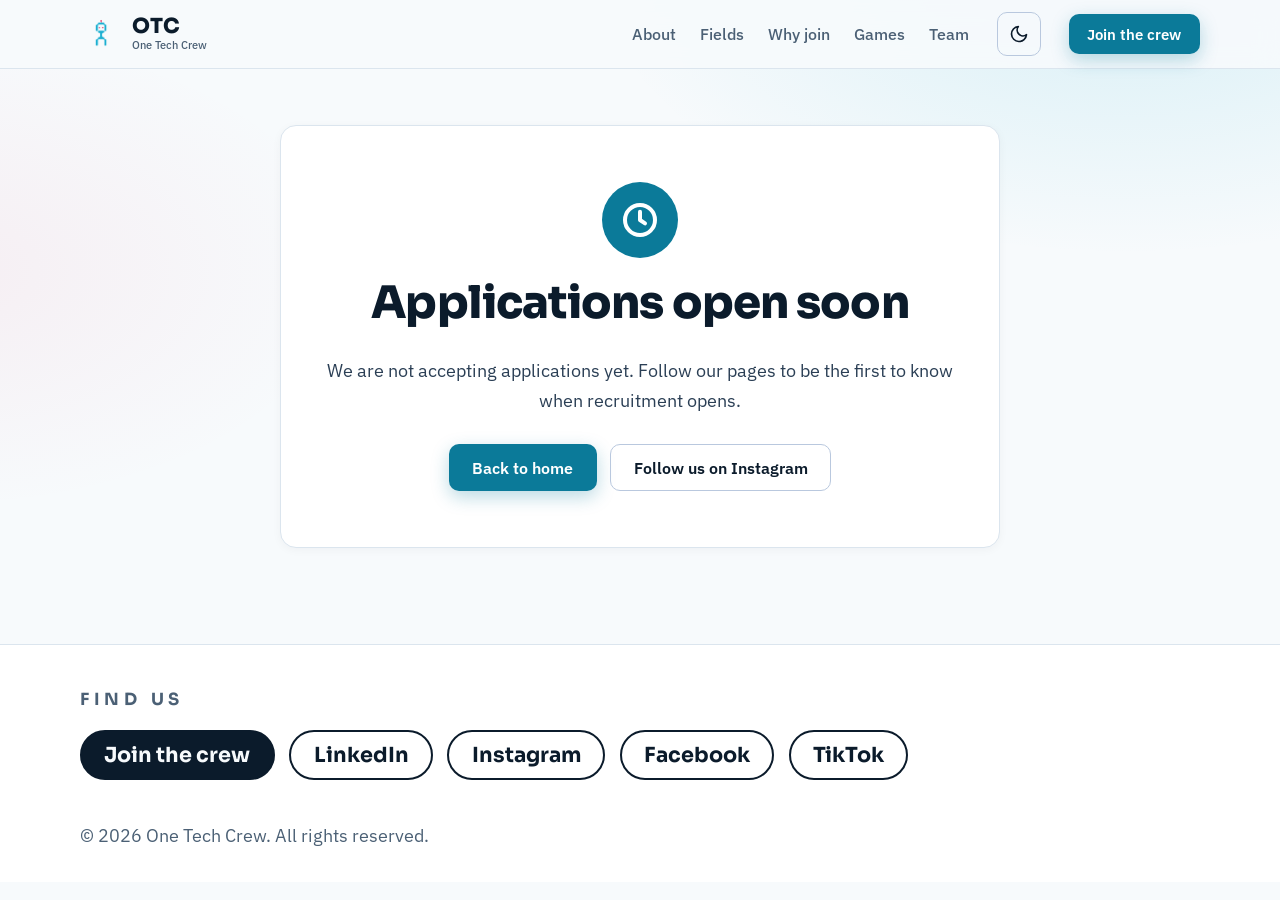
<file: register.html>
<!doctype html>
<html lang="en"><head>
<title>Apply | OTC One Tech Crew</title>
<meta charset="UTF-8" /><meta name="viewport" content="width=device-width, initial-scale=1" /><meta name="theme-color" content="#0b7a99" /><meta property="og:type" content="website" /><meta property="og:title" content="OTC | One Tech Crew" /><meta property="og:description" content="Student club in Algeria for robotics, computer science and technology." /><link rel="icon" href="img/OTC.png" type="image/png" /><link rel="preconnect" href="https://fonts.googleapis.com" /><link rel="preconnect" href="https://fonts.gstatic.com" crossorigin /><link href="https://fonts.googleapis.com/css2?family=IBM+Plex+Sans:wght@400;500;600&family=Sora:wght@600;700;800&display=swap" rel="stylesheet" /><script>try{var t=localStorage.getItem('theme');if(!t)t=matchMedia('(prefers-color-scheme: dark)').matches?'dark':'light';document.documentElement.dataset.theme=t}catch(e){}</script><link rel="stylesheet" href="css/style.css" /><link rel="stylesheet" href="css/form.css" />
</head><body>
<a class="skip" href="#main">Skip to content</a>
<div id="site-header"></div>
<main id="main" class="page"><div class="wrap narrow">

<section class="card done" id="soon" aria-labelledby="soon-t" hidden>
  <div class="check" aria-hidden="true"><svg viewBox="0 0 24 24" width="40" height="40" fill="none" stroke="currentColor" stroke-width="2.4" stroke-linecap="round" stroke-linejoin="round"><circle cx="12" cy="12" r="9"/><path d="M12 7v5l3 2"/></svg></div>
  <h1 id="soon-t" style="font-size:clamp(2rem,5vw,2.8rem)">Applications open soon</h1>
  <p class="lead">We are not accepting applications yet. Follow our pages to be the first to know when recruitment opens.</p>
  <div class="actions"><a class="btn btn--p" href="index.html">Back to home</a><a class="btn btn--g" href="https://www.instagram.com/one_tech_crew/" target="_blank" rel="noopener noreferrer">Follow us on Instagram</a></div>
</section>

<div id="form-view" hidden>
  <a class="back" href="index.html">Back to home</a>
  <h1 style="font-size:clamp(2rem,5vw,2.8rem)">Apply to join OTC</h1>
  <p class="lead">Tell us about yourself. Every field is required unless it says "Optional".</p>
  <form id="form" class="form card" novalidate>
    <!-- <p class="notice" id="demo" hidden><strong>Demo mode.</strong> This form is not connected to a server. Nothing you enter is saved or sent.</p> -->

    <fieldset><legend>About you</legend>
      <div class="row"><div class="field" data-f="fullName"><label for="fullName">Full name</label><input id="fullName" name="fullName" type="text" autocomplete="name" placeholder="" aria-describedby="fullName-e" required /><p class="ferr" id="fullName-e" role="alert"></p></div><div class="field" data-f="birth"><label for="birth">Date of birth</label><input id="birth" name="birth" type="date" autocomplete="bday" placeholder="" aria-describedby="birth-e" required /><p class="ferr" id="birth-e" role="alert"></p></div></div>
      <div class="row"><div class="field" data-f="email"><label for="email">Email</label><input id="email" name="email" type="email" autocomplete="email" placeholder="name@example.com" aria-describedby="email-e" required /><p class="ferr" id="email-e" role="alert"></p></div><div class="field" data-f="phone"><label for="phone">Phone number</label><input id="phone" name="phone" type="tel" autocomplete="tel" placeholder="+213---------" aria-describedby="phone-e" required /><p class="ferr" id="phone-e" role="alert"></p></div></div>
    </fieldset>

    <fieldset><legend>Your studies</legend>
      <div class="row"><div class="field" data-f="university"><label for="university">University</label><input id="university" name="university" type="text" autocomplete="organization" placeholder="" aria-describedby="university-e" required /><p class="ferr" id="university-e" role="alert"></p></div><div class="field" data-f="department"><label for="department">Department</label><input id="department" name="department" type="text" autocomplete="off" placeholder="" aria-describedby="department-e" required /><p class="ferr" id="department-e" role="alert"></p></div></div>
      <div class="row"><div class="field" data-f="specialty"><label for="specialty">Specialty</label><input id="specialty" name="specialty" type="text" autocomplete="off" placeholder="" aria-describedby="specialty-e" required /><p class="ferr" id="specialty-e" role="alert"></p></div><div class="field" data-f="level"><label for="level">Study level</label><select id="level" name="level" aria-describedby="level-e" required><option value="">Choose your level</option><option>Licence 1</option><option>Licence 2</option><option>Licence 3</option><option>Master 1</option><option>Master 2</option><option>Engineering cycle</option><option>Doctorate</option><option>Other</option></select><p class="ferr" id="level-e" role="alert"></p></div></div>
      <div class="field" data-f="studentId"><label for="studentId">Student ID (matricule)</label><input id="studentId" name="studentId" type="text" autocomplete="off" placeholder="" aria-describedby="studentId-e" required /><p class="ferr" id="studentId-e" role="alert"></p></div>
    </fieldset>

    <fieldset><legend>Your team</legend>
      <fieldset class="sub" data-f="interests" aria-describedby="interests-e">
        <legend>Fields of interest <span class="hint" id="dept-count">Choose 1 to 3 departments (0 of 3 chosen)</span></legend>
        <div class="choices" id="dept-cards"></div><p class="ferr" id="interests-e" role="alert"></p>
      </fieldset>
      <div class="roles" id="roles"></div>
      <div class="field" data-f="secondChoice" id="second-wrap" hidden><label for="secondChoice">Your second choice <span class="hint">Optional</span></label><select id="secondChoice" name="secondChoice"><option value="">No second choice</option></select></div>
      <div class="field" data-f="currentLevel"><label for="currentLevel">Your current level</label><select id="currentLevel" name="currentLevel" aria-describedby="currentLevel-e" required><option value="">Choose your level</option><option>Beginner</option><option>Intermediate</option><option>Advanced</option></select><p class="ferr" id="currentLevel-e" role="alert"></p></div>
      <div class="field" data-f="skills"><label for="skills">Skills and tools you already know <span class="hint">Optional</span></label><input id="skills" name="skills" type="text" autocomplete="off" placeholder="Python, Arduino, Canva, public speaking..." aria-describedby="skills-e" /><p class="ferr" id="skills-e" role="alert"></p></div>
    </fieldset>

    <fieldset><legend>Your time</legend>
      <fieldset class="sub" data-f="days" aria-describedby="days-e"><legend>Days you are usually free <span class="hint">Choose at least one</span></legend><div class="days"><label class="dayc"><input type="checkbox" name="days" value="Saturday" /><span>Saturday</span></label><label class="dayc"><input type="checkbox" name="days" value="Sunday" /><span>Sunday</span></label><label class="dayc"><input type="checkbox" name="days" value="Monday" /><span>Monday</span></label><label class="dayc"><input type="checkbox" name="days" value="Tuesday" /><span>Tuesday</span></label><label class="dayc"><input type="checkbox" name="days" value="Wednesday" /><span>Wednesday</span></label><label class="dayc"><input type="checkbox" name="days" value="Thursday" /><span>Thursday</span></label><label class="dayc"><input type="checkbox" name="days" value="Friday" /><span>Friday</span></label></div><p class="ferr" id="days-e" role="alert"></p></fieldset>
      <div class="row"><div class="field" data-f="hours"><label for="hours">Hours you can give each week</label><select id="hours" name="hours" aria-describedby="hours-e" required><option value="">Choose hours</option><option>1 to 2 hours</option><option>3 to 5 hours</option><option>6 to 10 hours</option><option>More than 10 hours</option></select><p class="ferr" id="hours-e" role="alert"></p></div><div class="field" data-f="laptop"><label for="laptop">Do you have a laptop for workshops?</label><select id="laptop" name="laptop" aria-describedby="laptop-e" required><option value="">Choose an answer</option><option>Yes</option><option>No</option><option>Not yet, but I can get one</option></select><p class="ferr" id="laptop-e" role="alert"></p></div></div>
      <div class="field" data-f="heard"><label for="heard">How did you hear about OTC?</label><select id="heard" name="heard" aria-describedby="heard-e" required><option value="">Choose an answer</option><option>Instagram</option><option>Facebook</option><option>A friend or club member</option><option>University event</option><option>Other</option></select><p class="ferr" id="heard-e" role="alert"></p></div>
    </fieldset>

    <fieldset><legend>Tell us more</legend>
      <div class="field" data-f="motivation"><label for="motivation">Why do you want to join OTC?</label><textarea id="motivation" name="motivation" rows="5" placeholder="" aria-describedby="count motivation-e" required></textarea><p class="hint" id="count">0 / 40 characters minimum</p><p class="ferr" id="motivation-e" role="alert"></p></div>
      <div class="field" data-f="goals"><label for="goals">What do you hope to learn or build this year?</label><textarea id="goals" name="goals" rows="5" placeholder="" aria-describedby="goals-e" required></textarea><p class="ferr" id="goals-e" role="alert"></p></div>
      <div class="field" data-f="experience"><label for="experience">Previous clubs, projects or competitions <span class="hint">Optional</span></label><textarea id="experience" name="experience" rows="4" placeholder="Clubs, courses, personal projects, links..." aria-describedby="experience-e"></textarea><p class="ferr" id="experience-e" role="alert"></p></div>
      <div class="row"><div class="field" data-f="discord"><label for="discord">Discord username</label><input id="discord" name="discord" type="text" autocomplete="off" placeholder="username" aria-describedby="discord-e" required /><p class="ferr" id="discord-e" role="alert"></p></div><div class="field" data-f="linkedin"><label for="linkedin">LinkedIn profile <span class="hint">Optional</span></label><input id="linkedin" name="linkedin" type="text" autocomplete="off" placeholder="https://www.linkedin.com/in/your-name" aria-describedby="linkedin-e" inputmode="url" /><p class="ferr" id="linkedin-e" role="alert"></p></div></div>
      <div class="field" data-f="portfolio"><label for="portfolio">Portfolio or GitHub <span class="hint">Optional</span></label><input id="portfolio" name="portfolio" type="text" autocomplete="off" placeholder="https://..." aria-describedby="portfolio-e" inputmode="url" /><p class="ferr" id="portfolio-e" role="alert"></p></div>
      <div class="consent">
        <div data-f="consentRules"><label><input type="checkbox" name="consentRules" aria-describedby="consentRules-e" /><span>I will follow the club rules and take part in my team's activities.</span></label><p class="ferr" id="consentRules-e" role="alert"></p></div>
        <div data-f="consentData"><label><input type="checkbox" name="consentData" aria-describedby="consentData-e" /><span>OTC may store my answers to process my registration and contact me.</span></label><p class="ferr" id="consentData-e" role="alert"></p></div>
        <div data-f="consentMedia"><label><input type="checkbox" name="consentMedia" aria-describedby="consentMedia-e" /><span>I am fine with appearing in club photos and videos. <span class=hint>Optional</span></span></label><p class="ferr" id="consentMedia-e" role="alert"></p></div>
      </div>
    </fieldset>

    <div class="hp" aria-hidden="true"><label>Company<input type="text" name="company" tabindex="-1" autocomplete="off" /></label></div>
    <button class="btn btn--p btn--l" type="submit" id="send"><span class="spin" aria-hidden="true"></span><span id="send-t">Send application</span></button>
    <p class="status" id="status" role="alert"></p>
  </form>
</div>

<section class="card done" id="done" tabindex="-1" aria-labelledby="done-t" hidden>
  <div class="check" aria-hidden="true"><svg viewBox="0 0 24 24" width="40" height="40" fill="none" stroke="currentColor" stroke-width="2.4" stroke-linecap="round" stroke-linejoin="round"><path d="M5 12.5l4.5 4.5L19 7.5"/></svg></div>
  <h1 id="done-t" style="font-size:clamp(2rem,5vw,2.8rem)">Application received</h1>
  <p class="lead" id="done-text"></p>
  <dl class="summary"><div><dt>Email</dt><dd id="s-email"></dd></div><div><dt>Studies</dt><dd id="s-studies"></dd></div><div><dt>Interests</dt><dd id="s-int"></dd></div></dl>
  <div class="actions"><a class="btn btn--p" href="index.html">Back to home</a><button class="btn btn--g" type="button" id="again">Fill the form again</button></div>
</section>

</div></main>
<div id="site-footer"></div>
<script src="js/config.js"></script><script src="js/data.js"></script><script src="js/main.js"></script><script src="js/api.js"></script><script src="js/register.js"></script>
</body></html>
</file>
<file: css/style.css>
/* OTC | One Tech Crew. بدّلي --brand و --pink بألوان اللوقو 3D */
:root{--ink:#0b1b2b;--muted:#4b6075;--brand:#1bafd1;--brand-d:#0b7a99;--pink:#e5537a;--pink-d:#c23a63;--bg:#f7fafc;--surface:#fff;--soft:#eef5fa;--line:#dbe5ee;--danger:#c9283f;--r:16px;--head:'Sora',system-ui,sans-serif;--body:'IBM Plex Sans',system-ui,sans-serif;--card:#fff;--nav-bg:rgba(247,250,252,.92);--lead:#2b3f55;--line-2:#b9c8de;--link:#0b7a99;--tag-ink:#075d77;--b-ink:#0e90b3;--btn:#0b7a99;--btn-h:#096680;--btn-ink:#fff;--ph:#7587a3;--glow1:rgba(27,175,209,.15);--glow2:rgba(229,83,122,.07)}
*,*::before,*::after{box-sizing:border-box}
html{scroll-behavior:smooth;scroll-padding-top:84px}
body{margin:0;background:var(--bg);color:var(--ink);font:400 1rem/1.65 var(--body);background-image:radial-gradient(900px 500px at 88% -5%,var(--glow1),transparent 60%),radial-gradient(700px 400px at -5% 30%,var(--glow2),transparent 60%);background-attachment:fixed}
h1,h2,h3{font-family:var(--head);line-height:1.12;margin:0 0 .6em;letter-spacing:-.02em}
h1{font-size:clamp(2.7rem,7vw,4.8rem);font-weight:800}
h2{font-size:clamp(1.7rem,4vw,2.5rem);font-weight:700}
h3{font-size:1.15rem;font-weight:600}
p{margin:0 0 1em;color:var(--muted);max-width:62ch}
a{color:var(--link)}ul,ol{list-style:none;margin:0;padding:0}
.wrap{width:min(1120px,100% - 2.5rem);margin-inline:auto}.narrow{width:min(720px,100% - 2.5rem)}
.section{padding:clamp(3.5rem,8vw,6rem) 0}.section--alt{background:var(--card);border-block:1px solid var(--line)}
.lead{font-size:1.15rem;color:var(--lead)}.sub{font-size:1.05rem}
.section h2::after{content:'';display:block;width:56px;height:4px;margin-top:.6rem;border-radius:4px;background:linear-gradient(90deg,var(--brand),var(--pink))}
.skip{position:absolute;left:1rem;top:-4rem;background:var(--brand-d);color:#fff;padding:.6rem 1rem;border-radius:8px;z-index:100}.skip:focus{top:1rem}
:focus-visible{outline:3px solid var(--link);outline-offset:3px;border-radius:6px}
/* buttons */
.btn{display:inline-flex;align-items:center;justify-content:center;gap:.6rem;padding:.8rem 1.4rem;border-radius:10px;border:1px solid transparent;font:600 1rem var(--body);text-decoration:none;cursor:pointer;transition:transform .15s,box-shadow .2s,background .2s,border-color .2s}
.btn--p{background:var(--btn);color:var(--btn-ink);box-shadow:0 6px 18px rgba(11,122,153,.28)}.btn--p:hover{background:var(--btn-h);transform:translateY(-1px)}
.btn--g{background:transparent;color:var(--ink);border-color:var(--line-2)}.btn--g:hover{border-color:var(--link);background:rgba(11,122,153,.06)}
.btn--s{padding:.55rem 1.1rem;font-size:.95rem}.btn--l{padding:1rem 1.8rem;font-size:1.05rem}.btn:disabled{opacity:.7;cursor:not-allowed;transform:none}
.spin{display:none;width:1rem;height:1rem;border:2.5px solid rgba(255,255,255,.4);border-top-color:#fff;border-radius:50%;animation:spin .7s linear infinite}.loading .spin{display:inline-block}
@keyframes spin{to{transform:rotate(360deg)}}
/* navbar */
.nav{position:sticky;top:0;z-index:50;background:var(--nav-bg);backdrop-filter:blur(12px);border-bottom:1px solid var(--line)}
.nav__in{display:flex;align-items:center;justify-content:space-between;min-height:68px}
.logo{display:flex;align-items:center;gap:.6rem;text-decoration:none;color:var(--ink);font:800 1.3rem var(--head)}
.logo img{height:44px;width:auto}.logo span{display:flex;flex-direction:column;line-height:1.05}.logo small{font:500 .7rem var(--body);color:var(--muted)}
.menu{display:flex;align-items:center;gap:1.75rem}.menu ul{display:flex;gap:1.5rem}
.menu li a{color:var(--muted);text-decoration:none;font-weight:500;transition:color .2s}.menu li a:hover{color:var(--ink)}
.burger{display:none;background:none;border:1px solid var(--line);border-radius:10px;width:44px;height:44px;padding:0;cursor:pointer;flex-direction:column;justify-content:center;align-items:center;gap:5px}
.burger i{width:20px;height:2px;background:var(--ink);border-radius:2px;transition:transform .2s,opacity .2s}
.burger[aria-expanded=true] i:nth-child(1){transform:translateY(7px) rotate(45deg)}.burger[aria-expanded=true] i:nth-child(2){opacity:0}.burger[aria-expanded=true] i:nth-child(3){transform:translateY(-7px) rotate(-45deg)}
@media(max-width:820px){.burger{display:flex}.menu{position:absolute;inset:68px 0 auto 0;flex-direction:column;align-items:stretch;gap:1rem;padding:1.25rem;background:var(--card);border-bottom:1px solid var(--line);display:none}.menu.open{display:flex}.menu ul{flex-direction:column;gap:0}.menu li a{display:block;padding:.8rem 0;font-size:1.05rem}.menu .btn{width:100%}}
/* hero */
.hero{padding:clamp(2.5rem,7vw,5.5rem) 0 clamp(1.5rem,4vw,3rem)}
.hero__in{display:grid;grid-template-columns:1.1fr .9fr;gap:2rem;align-items:center}
.hero h1 .b{color:var(--b-ink)}.hero h1 .p{color:var(--pink)}
.actions{display:flex;flex-wrap:wrap;gap:.85rem;margin-top:1.75rem}
.badge{display:inline-flex;align-items:center;gap:.55rem;padding:.35rem .9rem;border:1px solid;border-radius:99px;font-size:.9rem;font-weight:500}
.badge i{width:8px;height:8px;border-radius:50%}
.badge--closed{color:#991b1b;background:#fef2f2;border-color:#fca5a5}.badge--closed i{background:#dc2626;box-shadow:0 0 8px rgba(220,38,38,.6)}
.badge--open{color:#166534;background:#ecfdf3;border-color:#86efac}.badge--open i{background:#16a34a;box-shadow:0 0 8px rgba(22,163,74,.6)}
.mascot{position:relative;display:grid;place-items:center;aspect-ratio:1;max-width:420px;margin-inline:auto;border-radius:28px;overflow:hidden;background:radial-gradient(circle at 50% 42%,rgba(27,175,209,.22),transparent 65%),var(--card);border:1px solid var(--line);box-shadow:0 20px 50px rgba(11,122,153,.12)}
.mascot::before{content:'';position:absolute;inset:0;background-image:linear-gradient(var(--line) 1px,transparent 1px),linear-gradient(90deg,var(--line) 1px,transparent 1px);background-size:28px 28px;-webkit-mask-image:radial-gradient(circle,#000 20%,transparent 72%);mask-image:radial-gradient(circle,#000 20%,transparent 72%);opacity:.8}
.mascot img{position:relative;width:44%;height:auto;filter:drop-shadow(0 14px 18px rgba(11,122,153,.25));animation:float 5s ease-in-out infinite}
@keyframes float{50%{transform:translateY(-10px)}}
@media(max-width:860px){.hero__in{grid-template-columns:1fr}.mascot{max-width:300px;order:-1}}
.stats{display:grid;grid-template-columns:repeat(3,1fr);gap:1rem}
.stat{padding:.4rem 0 .4rem 1rem;border-left:3px solid var(--brand)}.stat strong{display:block;font:800 clamp(1.5rem,4vw,2.1rem) var(--head);line-height:1.1}.stat span{color:var(--muted);font-size:.95rem}
/* cards / grids */
.about{display:grid;grid-template-columns:1fr 1.2fr;gap:2.5rem;align-items:start}
.grid{display:grid;gap:1.25rem;margin-top:2rem}.g3{grid-template-columns:repeat(3,1fr)}.g2{grid-template-columns:repeat(2,1fr)}
@media(max-width:900px){.g3{grid-template-columns:1fr}.about{grid-template-columns:1fr;gap:1rem}}
@media(max-width:700px){.g2{grid-template-columns:1fr}}
.card{background:var(--surface);border:1px solid var(--line);border-radius:var(--r);padding:1.75rem;box-shadow:0 2px 10px rgba(11,27,43,.04)}
.lift{transition:transform .2s,border-color .2s,box-shadow .2s}.lift:hover{transform:translateY(-3px);border-color:var(--brand);box-shadow:0 12px 28px rgba(11,122,153,.14)}
.ico{width:52px;height:52px;display:grid;place-items:center;border-radius:12px;background:rgba(27,175,209,.14);color:var(--brand-d);margin-bottom:1.1rem}
.tags{display:flex;flex-wrap:wrap;gap:.4rem;margin-bottom:1.1rem}.tags li{font-size:.82rem;padding:.2rem .65rem;border-radius:99px;background:rgba(27,175,209,.12);color:var(--tag-ink)}
.steps{counter-reset:s;display:grid;grid-template-columns:repeat(3,1fr);gap:1.25rem;margin-top:2rem}
.steps li{counter-increment:s;position:relative;padding:1.5rem;border:1px solid var(--line);border-radius:var(--r);background:var(--card)}
.steps li::before{content:counter(s);display:grid;place-items:center;width:38px;height:38px;margin-bottom:.9rem;border-radius:50%;background:var(--pink);color:#fff;font:700 1rem var(--head)}
.steps p{margin:0}@media(max-width:800px){.steps{grid-template-columns:1fr}}
.benefits{display:grid;grid-template-columns:1fr 1.6fr;gap:3rem}.blist{display:grid;grid-template-columns:1fr 1fr;gap:1.75rem 2rem}
.blist li{position:relative;padding-left:2.2rem}.blist li::before{content:'';position:absolute;left:0;top:.15rem;width:24px;height:24px;border-radius:50%;background:var(--brand-d) url("data:image/svg+xml,%3Csvg xmlns='http://www.w3.org/2000/svg' viewBox='0 0 24 24' fill='none' stroke='%23fff' stroke-width='3.2' stroke-linecap='round' stroke-linejoin='round'%3E%3Cpath d='M6 12.5l4 4L18 8'/%3E%3C/svg%3E") center/15px no-repeat}
.blist h3{margin-bottom:.2em;font-size:1.05rem}.blist p{margin:0;font-size:.95rem}
@media(max-width:900px){.benefits{grid-template-columns:1fr;gap:1rem}}@media(max-width:600px){.blist{grid-template-columns:1fr}}
.thumb{width:100%;aspect-ratio:16/9;object-fit:cover;border-radius:10px;border:1px solid var(--line);margin-bottom:1rem;background:var(--soft)}
/* team */
.tt{margin:2.25rem 0 1rem;font-size:1.1rem;color:var(--muted);font-weight:600}
.people{display:grid;gap:.9rem}.board{grid-template-columns:repeat(2,1fr)}@media(max-width:600px){.board{grid-template-columns:1fr}}
.person{display:flex;align-items:center;gap:.9rem}.person p{margin:0}
.pname{font-weight:600;color:var(--ink)}.prole{font-size:.9rem;color:var(--pink-d)}
.plink{display:inline-block;margin-top:.15rem;font-size:.85rem;color:var(--link);text-decoration:none}.plink:hover{text-decoration:underline}
.avatar{flex:none;width:52px;height:52px;border-radius:50%;display:grid;place-items:center;font:700 1rem var(--head);color:#fff;background:linear-gradient(135deg,var(--brand),var(--pink));overflow:hidden}.avatar img{width:100%;height:100%;object-fit:cover}
.person--lg{padding:1.25rem 1.5rem;border:1px solid var(--line);border-radius:var(--r);background:var(--card);box-shadow:0 2px 10px rgba(11,27,43,.04)}.person--lg .avatar{width:72px;height:72px;font-size:1.4rem}.person--lg .pname{font-size:1.15rem}
.team .people{padding-top:1rem;border-top:1px solid var(--line)}.team p{font-size:.95rem}
/* faq / cta / footer */
.faq details{background:var(--card);border:1px solid var(--line);border-radius:12px;padding:1rem 1.25rem;margin-top:.75rem}.faq summary{cursor:pointer;font-weight:600}.faq details p{margin:.7rem 0 0}
.cta{text-align:center;padding:clamp(2.5rem,6vw,4rem) 1.5rem;border-radius:22px;background:radial-gradient(600px 240px at 50% 0,rgba(27,175,209,.25),transparent 70%),linear-gradient(135deg,#0b1b2b,#10324a);color:#fff}
.cta h2{color:#fff}.cta h2::after{margin-inline:auto}.cta p{margin-inline:auto;color:#c4d6e6}
.cta .btn--p{background:var(--pink);box-shadow:0 6px 20px rgba(229,83,122,.4)}.cta .btn--p:hover{background:var(--pink-d)}
/* form */
.page{padding:2rem 0 3rem}.back{display:inline-block;margin-bottom:1.25rem;text-decoration:none;font-weight:500}.back::before{content:'\2190\00a0'}
.form{margin-top:1.75rem;display:grid;gap:1.75rem;padding:clamp(1.25rem,4vw,2.25rem)}
fieldset{border:0;margin:0;padding:0;display:grid;gap:1.1rem;min-width:0}legend{font:600 1.15rem var(--head);padding:0;margin-bottom:1rem}
.row{display:grid;grid-template-columns:1fr 1fr;gap:1.1rem}@media(max-width:600px){.row{grid-template-columns:1fr}}
.field{display:grid;gap:.4rem}.field label{font-weight:500}.hint{font:400 .85rem var(--body);color:var(--muted);margin:0}
input[type=text],input[type=email],input[type=tel],select,textarea{width:100%;padding:.8rem .95rem;font:inherit;color:var(--ink);background:var(--card);border:1px solid var(--line-2);border-radius:10px;transition:border-color .2s,box-shadow .2s}
textarea{resize:vertical;min-height:7rem}input::placeholder,textarea::placeholder{color:var(--ph)}
input:focus,select:focus,textarea:focus{outline:none;border-color:var(--brand-d);box-shadow:0 0 0 3px rgba(27,175,209,.3)}
.err input,.err select,.err textarea{border-color:var(--danger)}.ferr{margin:0;color:var(--danger);font-size:.9rem}.ferr:empty{display:none}
.choices{display:grid;grid-template-columns:repeat(2,1fr);gap:.75rem}@media(max-width:520px){.choices{grid-template-columns:1fr}}
.choice{position:relative;cursor:pointer}.choice input{position:absolute;opacity:0;inset:0;width:100%;height:100%;margin:0;cursor:pointer}
.cbody{display:flex;flex-direction:column;padding:.85rem 1rem .85rem 2.9rem;border:1px solid var(--line-2);border-radius:10px;background:var(--card);min-height:64px;position:relative;transition:border-color .2s,background .2s}.cbody small{color:var(--muted)}
.cbody::before{content:'';position:absolute;left:1rem;top:1.1rem;width:20px;height:20px;border:2px solid #8aa3c8;border-radius:6px}
.choice input:checked+.cbody{border-color:var(--brand-d);background:rgba(27,175,209,.1)}
.choice input:checked+.cbody::before{border-color:var(--brand-d);background:var(--brand-d) url("data:image/svg+xml,%3Csvg xmlns='http://www.w3.org/2000/svg' viewBox='0 0 24 24' fill='none' stroke='%23fff' stroke-width='4' stroke-linecap='round' stroke-linejoin='round'%3E%3Cpath d='M5 12.5l4.5 4.5L19 7.5'/%3E%3C/svg%3E") center/14px no-repeat}
.choice input:focus-visible+.cbody{outline:3px solid var(--brand-d);outline-offset:2px}
.notice{margin:0;padding:.85rem 1rem;border-radius:10px;background:rgba(27,175,209,.1);border:1px solid #9fd8e8;color:var(--tag-ink);font-size:.95rem;max-width:none}
.status{margin:0;color:var(--danger)}.status:empty{display:none}#send{width:100%}.hp{position:absolute;left:-9999px}
.done{margin-top:1.5rem;text-align:center;padding:clamp(2rem,6vw,3.5rem) 1.5rem;outline:none}.done p{margin-inline:auto}.done .actions{justify-content:center}
.check{width:76px;height:76px;margin:0 auto 1.25rem;display:grid;place-items:center;border-radius:50%;background:var(--brand-d);color:#fff;animation:pop .45s cubic-bezier(.2,1.4,.4,1)}@keyframes pop{from{transform:scale(.4);opacity:0}}
.summary{text-align:left;margin:1.75rem auto;max-width:460px;border:1px solid var(--line);border-radius:12px;background:var(--card)}.summary div{display:flex;justify-content:space-between;gap:1rem;padding:.8rem 1rem}.summary div+div{border-top:1px solid var(--line)}.summary dt{color:var(--muted)}.summary dd{margin:0;text-align:right;font-weight:500}
[hidden]{display:none!important}
@media(prefers-reduced-motion:reduce){html{scroll-behavior:auto}*,*::before,*::after{animation:none!important;transition:none!important}}

/* footer: أزرار pills */
.foot{background:var(--card);border-top:1px solid var(--line);margin-top:3rem;padding:2.75rem 0 2rem}
.foot__label{margin:0 0 1.25rem;font:700 1.05rem var(--head);letter-spacing:.28em;text-transform:uppercase;color:var(--muted)}
.pills{display:flex;flex-wrap:wrap;gap:.9rem}
.pill{display:inline-flex;align-items:center;gap:.6rem;min-height:48px;padding:.6rem 1.4rem;border:2.5px solid var(--ink);border-radius:99px;color:var(--ink);background:transparent;font:700 clamp(1rem,2.2vw,1.3rem) var(--head);text-decoration:none;transition:border-color .2s,color .2s,background .2s}
.pill:hover{border-color:var(--link);color:var(--link);background:rgba(27,175,209,.08)}
.pill--main{background:var(--ink);color:var(--bg)}.pill--main:hover{background:var(--brand-d);border-color:var(--brand-d);color:#fff}
.foot__copy{margin:2.5rem 0 0;font-size:clamp(.95rem,2vw,1.15rem);color:var(--muted);max-width:none}
/* الدارة (circuit) في الهيرو */
.mascot::before{display:none}
.circuit{position:absolute;inset:0;width:100%;height:100%}
.trace{stroke:var(--brand);opacity:.6;stroke-dasharray:420;stroke-dashoffset:420;animation:draw 2.2s ease-out .2s forwards}
.nodes circle{fill:var(--card);stroke:var(--pink);stroke-width:2.5}.nodes{opacity:0;animation:fade .6s ease-out 2s forwards}
@keyframes draw{to{stroke-dashoffset:0}}@keyframes fade{to{opacity:1}}
@media(prefers-reduced-motion:reduce){.trace{stroke-dashoffset:0!important}.nodes{opacity:1!important}}
/* زر الوضع المظلم */
.theme{display:grid;place-items:center;width:44px;height:44px;border:1px solid var(--line-2);border-radius:10px;background:transparent;color:var(--ink);cursor:pointer;transition:border-color .2s,background .2s}
.theme:hover{border-color:var(--link);background:rgba(27,175,209,.08)}
.theme .sun{display:none}:root[data-theme=dark] .theme .sun{display:block}:root[data-theme=dark] .theme .moon{display:none}
/* ===== الوضع المظلم ===== */
:root[data-theme=dark]{color-scheme:dark;--ink:#f4f7fb;--muted:#9fb0cc;--bg:#0a0f1c;--surface:#111a2e;--card:#111a2e;--soft:#16223b;--line:#243350;--line-2:#35497a;--nav-bg:rgba(10,15,28,.88);--lead:#c5d2e8;--link:#5ad7f0;--tag-ink:#8fe3f5;--b-ink:#22d3ee;--btn:#22d3ee;--btn-h:#5ee0f3;--btn-ink:#04101c;--ph:#6a7ca0;--glow1:rgba(59,130,246,.2);--glow2:rgba(34,211,238,.08);--pink-d:#ff8fb0}
:root[data-theme=dark] .badge--closed{color:#fca5a5;background:rgba(220,38,38,.12);border-color:rgba(252,165,165,.4)}
:root[data-theme=dark] .badge--open{color:#86efac;background:rgba(22,163,74,.12);border-color:rgba(134,239,172,.4)}
:root[data-theme=dark] .notice{background:rgba(34,211,238,.08);border-color:rgba(34,211,238,.3)}
:root[data-theme=dark] .tags li{background:rgba(34,211,238,.1)}
:root[data-theme=dark] .mascot{box-shadow:0 20px 50px rgba(0,0,0,.4)}

/* ===== 3D model ===== */
.mascot{transform:none}
.mascot__shadow{display:none}
.mascot__fg{width:82%;aspect-ratio:1;transform:none}
.mascot__fg model-viewer{width:100%;height:100%;background:transparent;--poster-color:transparent;--progress-bar-color:var(--brand)}
</file>
<file: css/form.css>
/* أسئلة الفورم الجديدة (أضيفي ملف الـ CSS هذا) */
.sub{border:0;margin:0;padding:0;display:grid;gap:.6rem;min-width:0}.sub>legend{font:600 1rem var(--body);margin:0 0 .4rem;padding:0}
.choice input:disabled+.cbody{opacity:.45;cursor:not-allowed}
.days{display:flex;flex-wrap:wrap;gap:.6rem}
.dayc{position:relative}.dayc input{position:absolute;opacity:0;inset:0;width:100%;height:100%;margin:0;cursor:pointer}
.dayc span{display:inline-block;padding:.55rem 1.1rem;border:1.5px solid var(--line-2);border-radius:99px;font-weight:600;background:var(--card);transition:background .2s,border-color .2s}
.dayc input:checked+span{background:var(--btn);border-color:var(--btn);color:var(--btn-ink)}
.dayc input:focus-visible+span{outline:3px solid var(--link);outline-offset:2px}
.consent{display:grid;gap:.9rem}
.consent label{display:flex;gap:.7rem;align-items:flex-start;font-weight:500;cursor:pointer}
.consent input{flex:none;width:20px;height:20px;margin-top:.2rem;accent-color:var(--brand-d)}
/* فواصل بين أقسام الفورم */
.form>fieldset+fieldset{border-top:1px solid var(--line);padding-top:1.75rem}
.roles{display:grid;gap:1.25rem}
</file>
